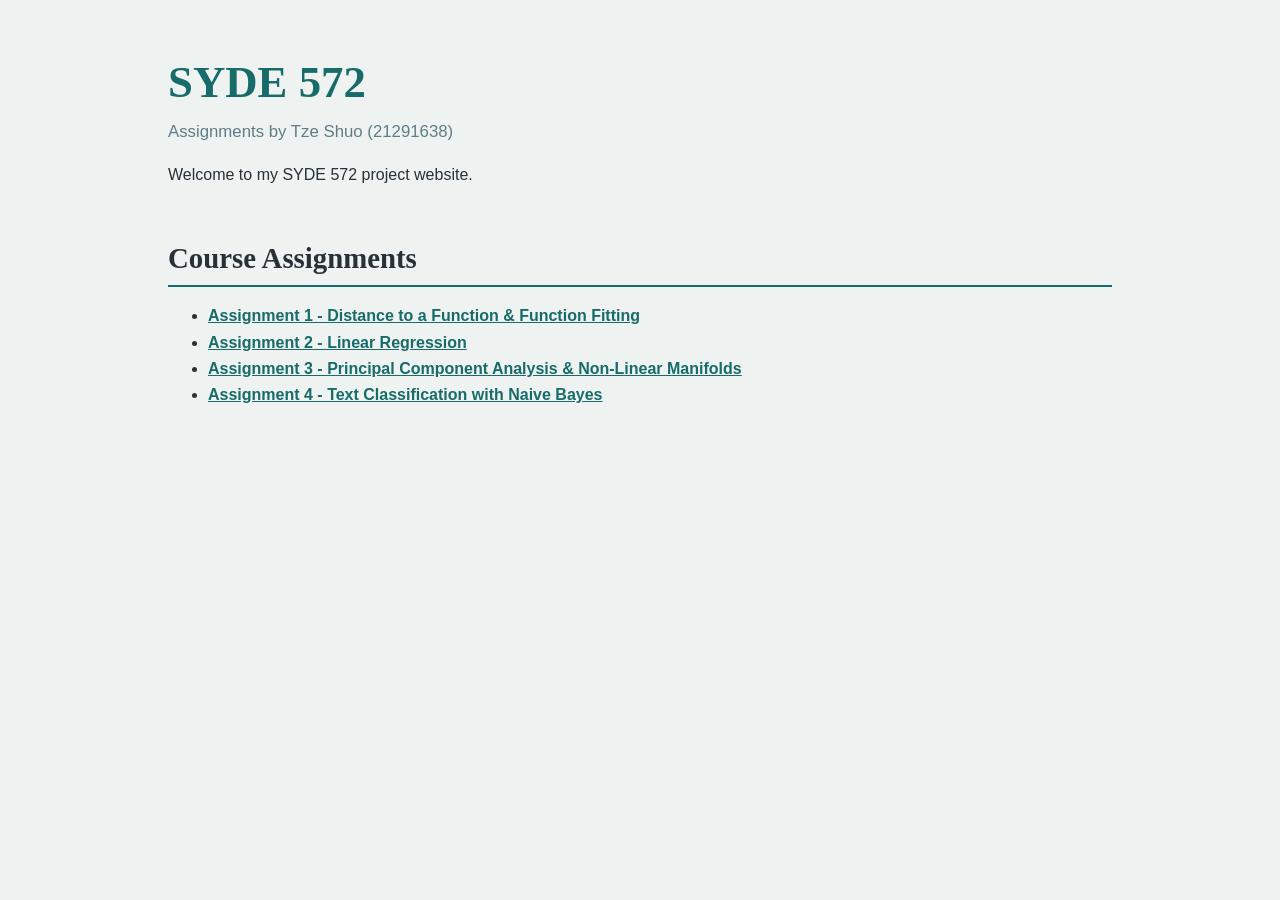
<file: index.html>
<!DOCTYPE html>
<html>
<head>
    <title>SYDE 572 - Tze Shuo</title>
    <link rel="stylesheet" href="./style.css">
</head>

<body>

    <h1>SYDE 572</h1>
    <p class="subtitle">Assignments by Tze Shuo (21291638)</p>

    <p>
        Welcome to my SYDE 572 project website.
    </p>

    <h2>Course Assignments</h2>

    <ul>
        <li>
            <a href="./1/index1.html">
                Assignment 1 - Distance to a Function &amp; Function Fitting
            </a>
        </li>
        <li>
            <a href="./2/index2.html">
                Assignment 2 - Linear Regression
            </a>
        </li>
        <li>
            <a href="./3/index3.html">
                Assignment 3 - Principal Component Analysis &amp; Non-Linear Manifolds
            </a>
        </li>
        <li>
            <a href="./4/index4.html">
                Assignment 4 - Text Classification with Naive Bayes
            </a>
        </li>
    </ul>

</body>
</html>
</file>
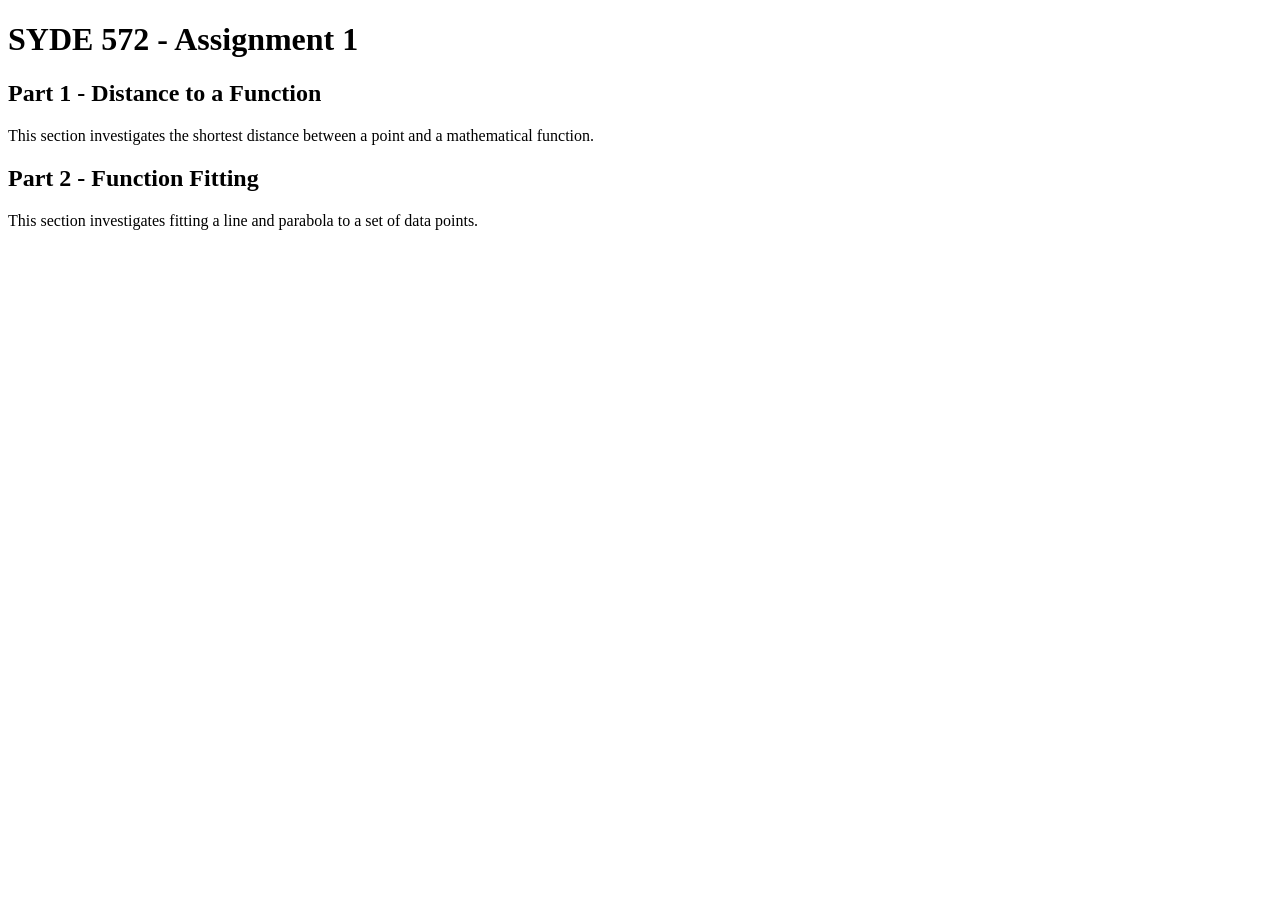
<file: 1/index.html>
<!DOCTYPE html>
<html>
<head>
    <title>SYDE 572 - Assignment 1</title>
</head>

<body>

    <h1>SYDE 572 - Assignment 1</h1>

    <h2>Part 1 - Distance to a Function</h2>

    <p>
        This section investigates the shortest distance
        between a point and a mathematical function.
    </p>

    <h2>Part 2 - Function Fitting</h2>

    <p>
        This section investigates fitting a line and
        parabola to a set of data points.
    </p>

</body>
</html>
</file>
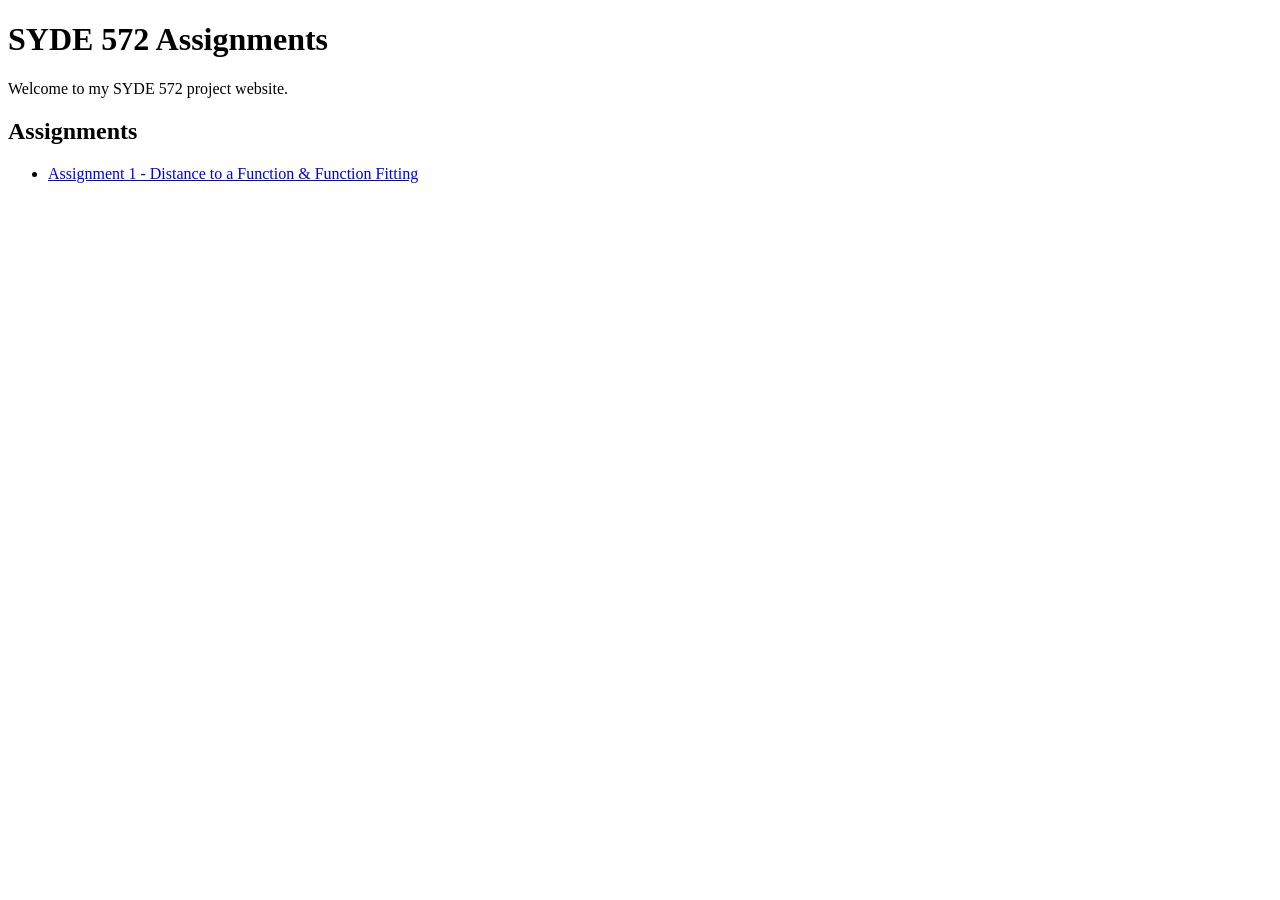
<file: index_main.html>
<!DOCTYPE html>
<html>
<head>
    <title>SYDE 572 - Tze Shuo</title>
</head>

<body>

    <h1>SYDE 572 Assignments</h1>

    <p>
        Welcome to my SYDE 572 project website.
    </p>

    <h2>Assignments</h2>

    <ul>
        <li>
            <a href="./1/index1.html">
                Assignment 1 - Distance to a Function & Function Fitting
            </a>
        </li>
    </ul>

</body>
</html>
</file>
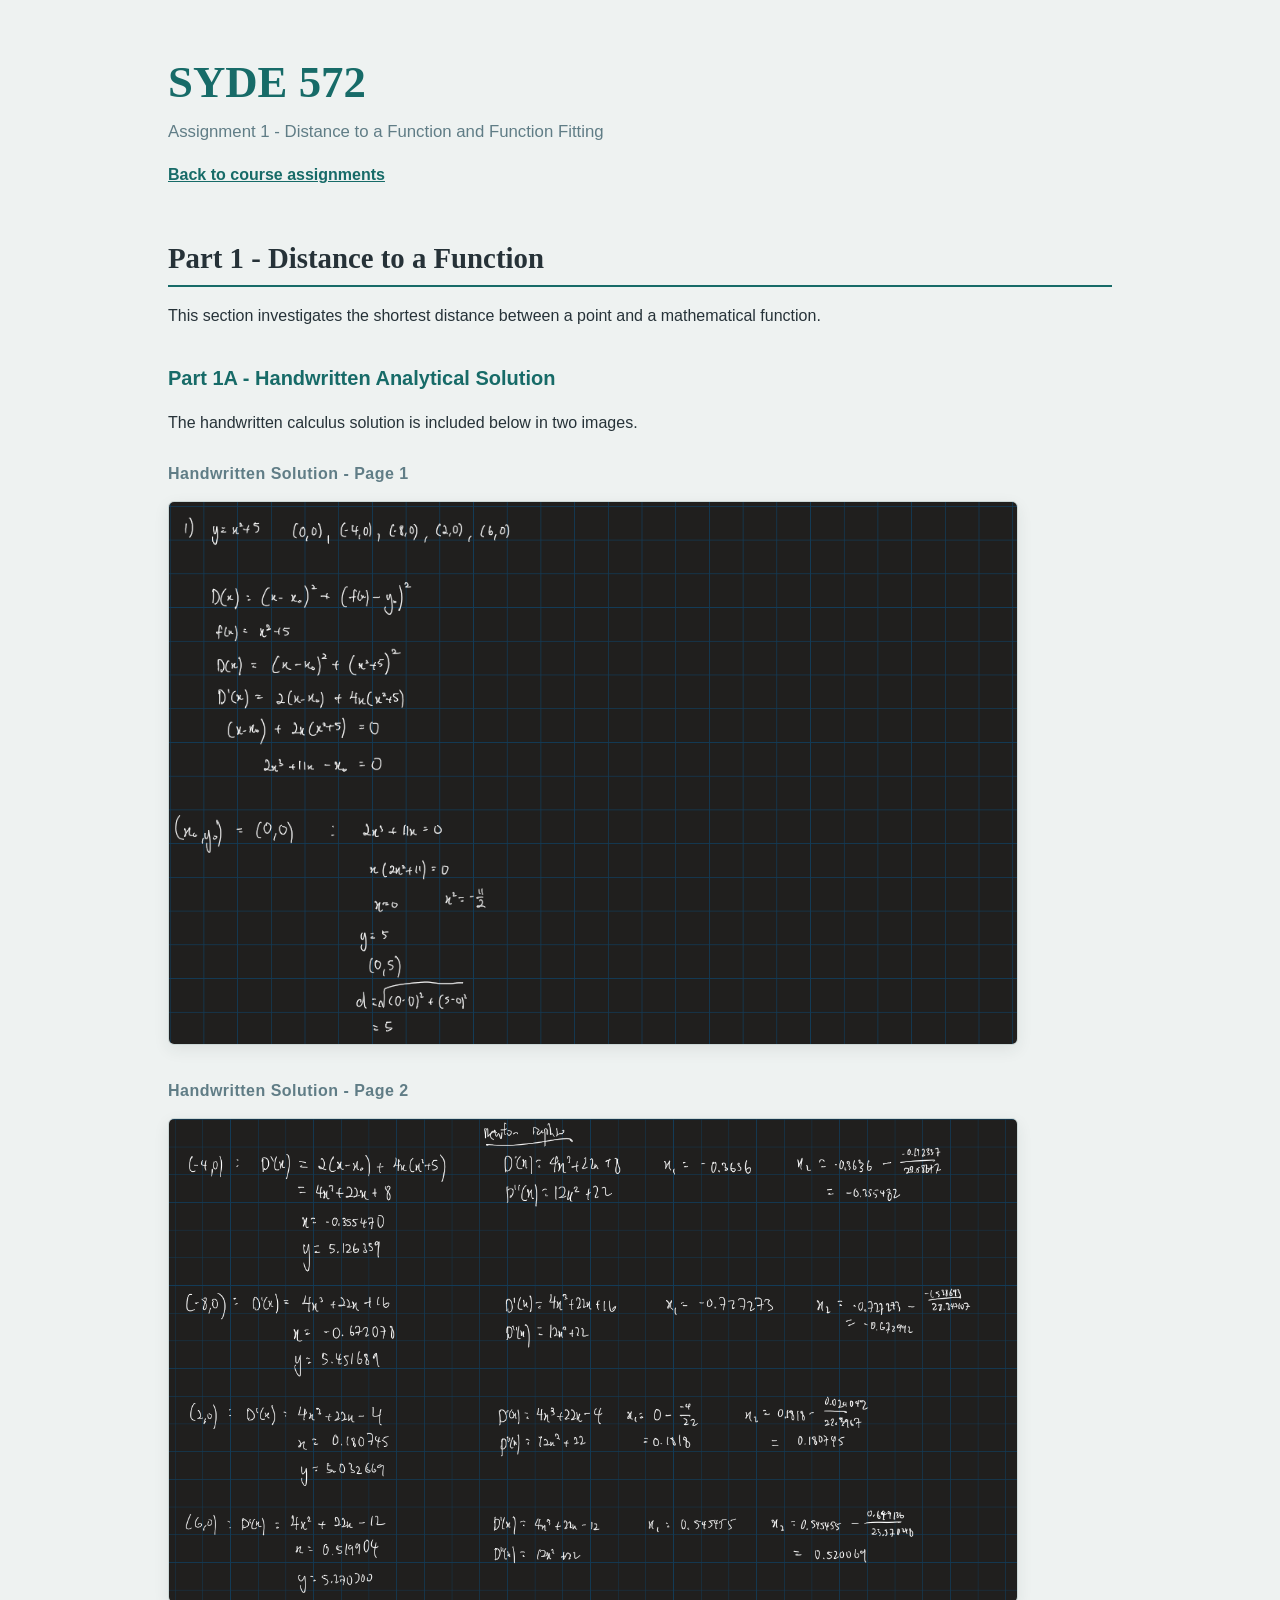
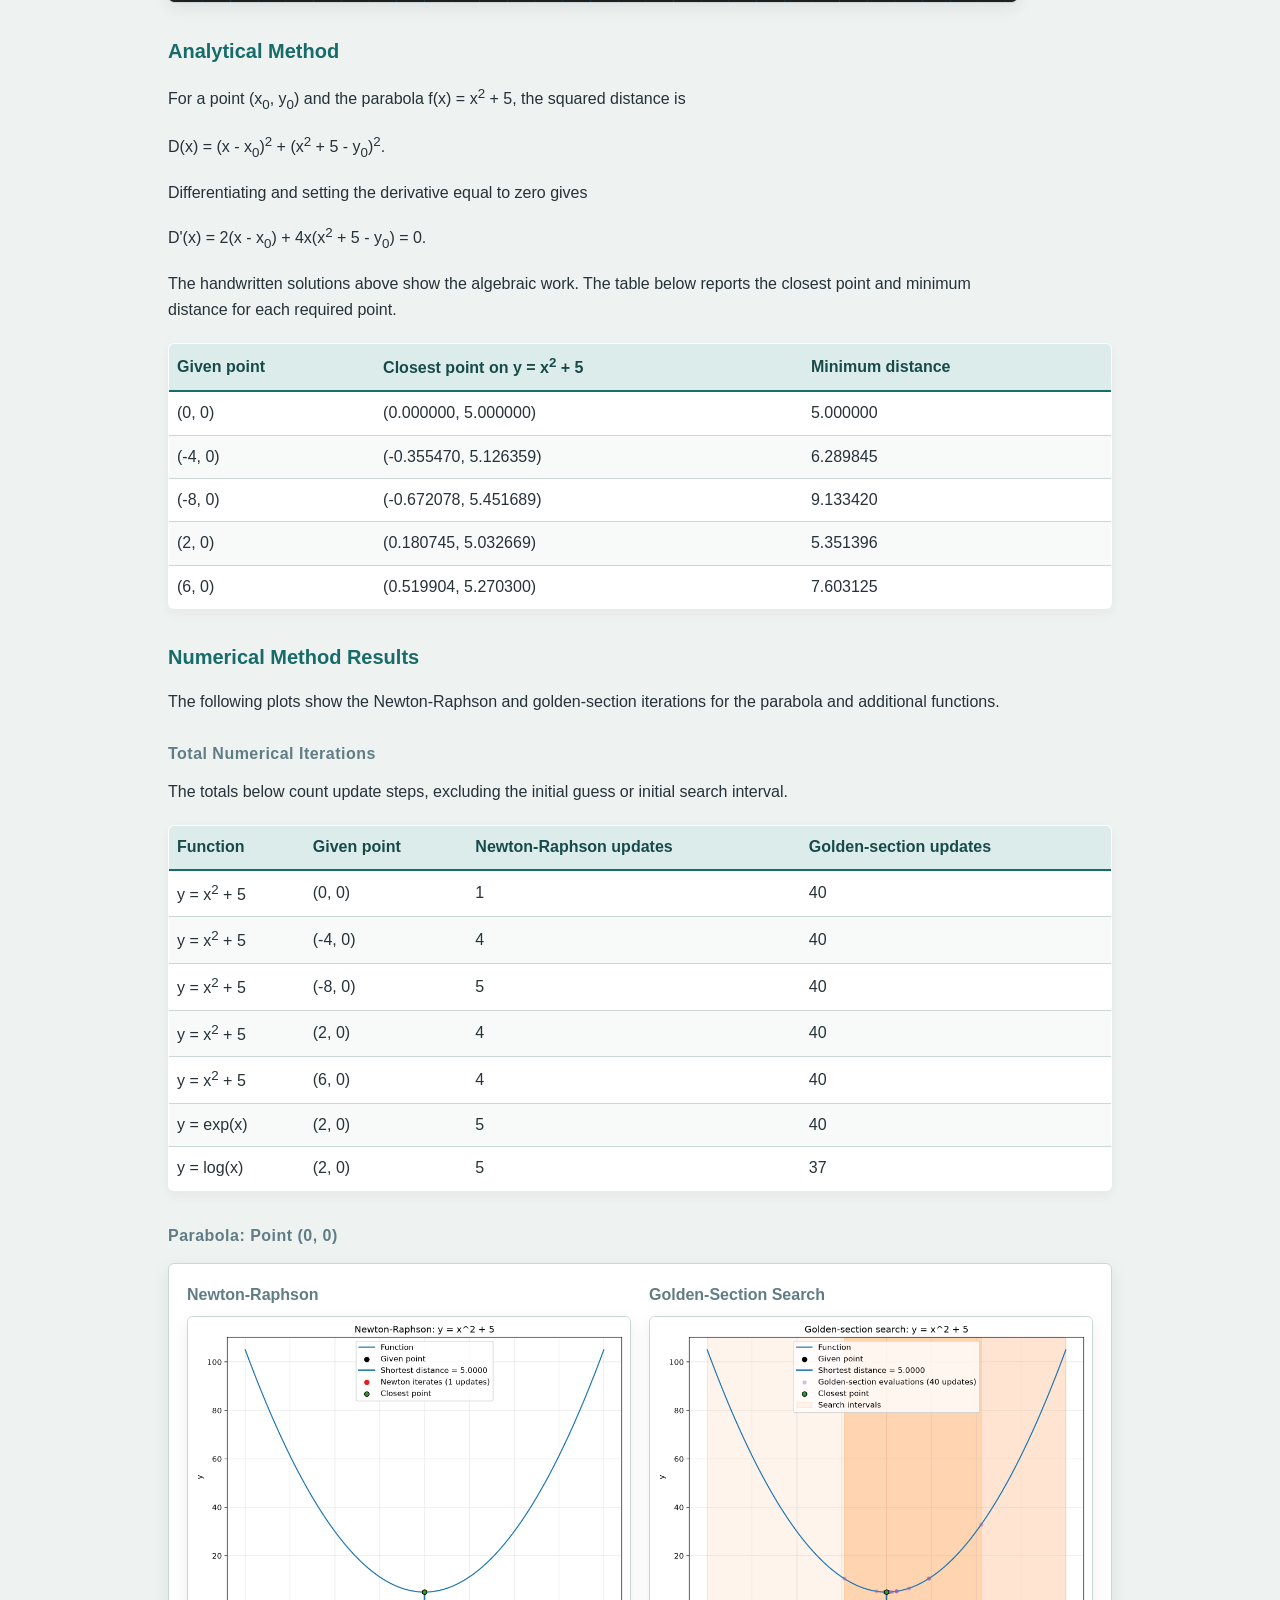
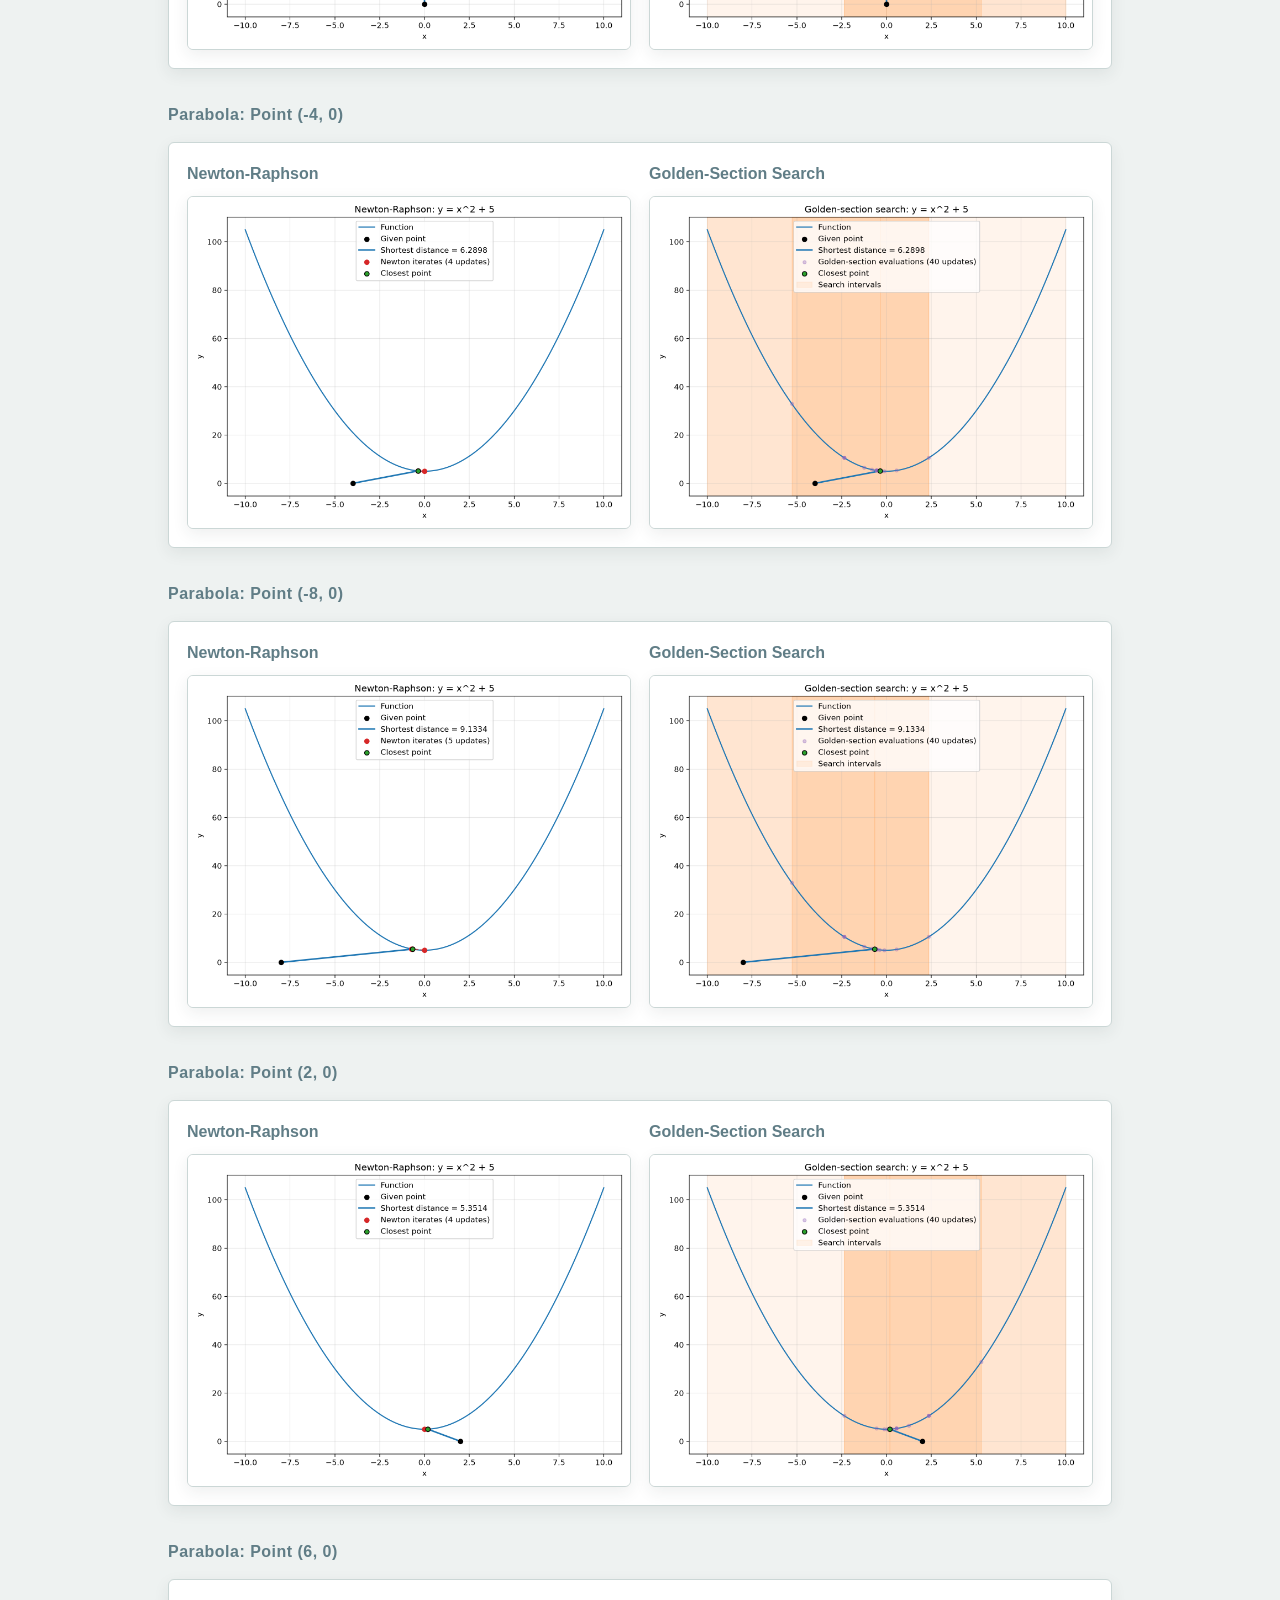
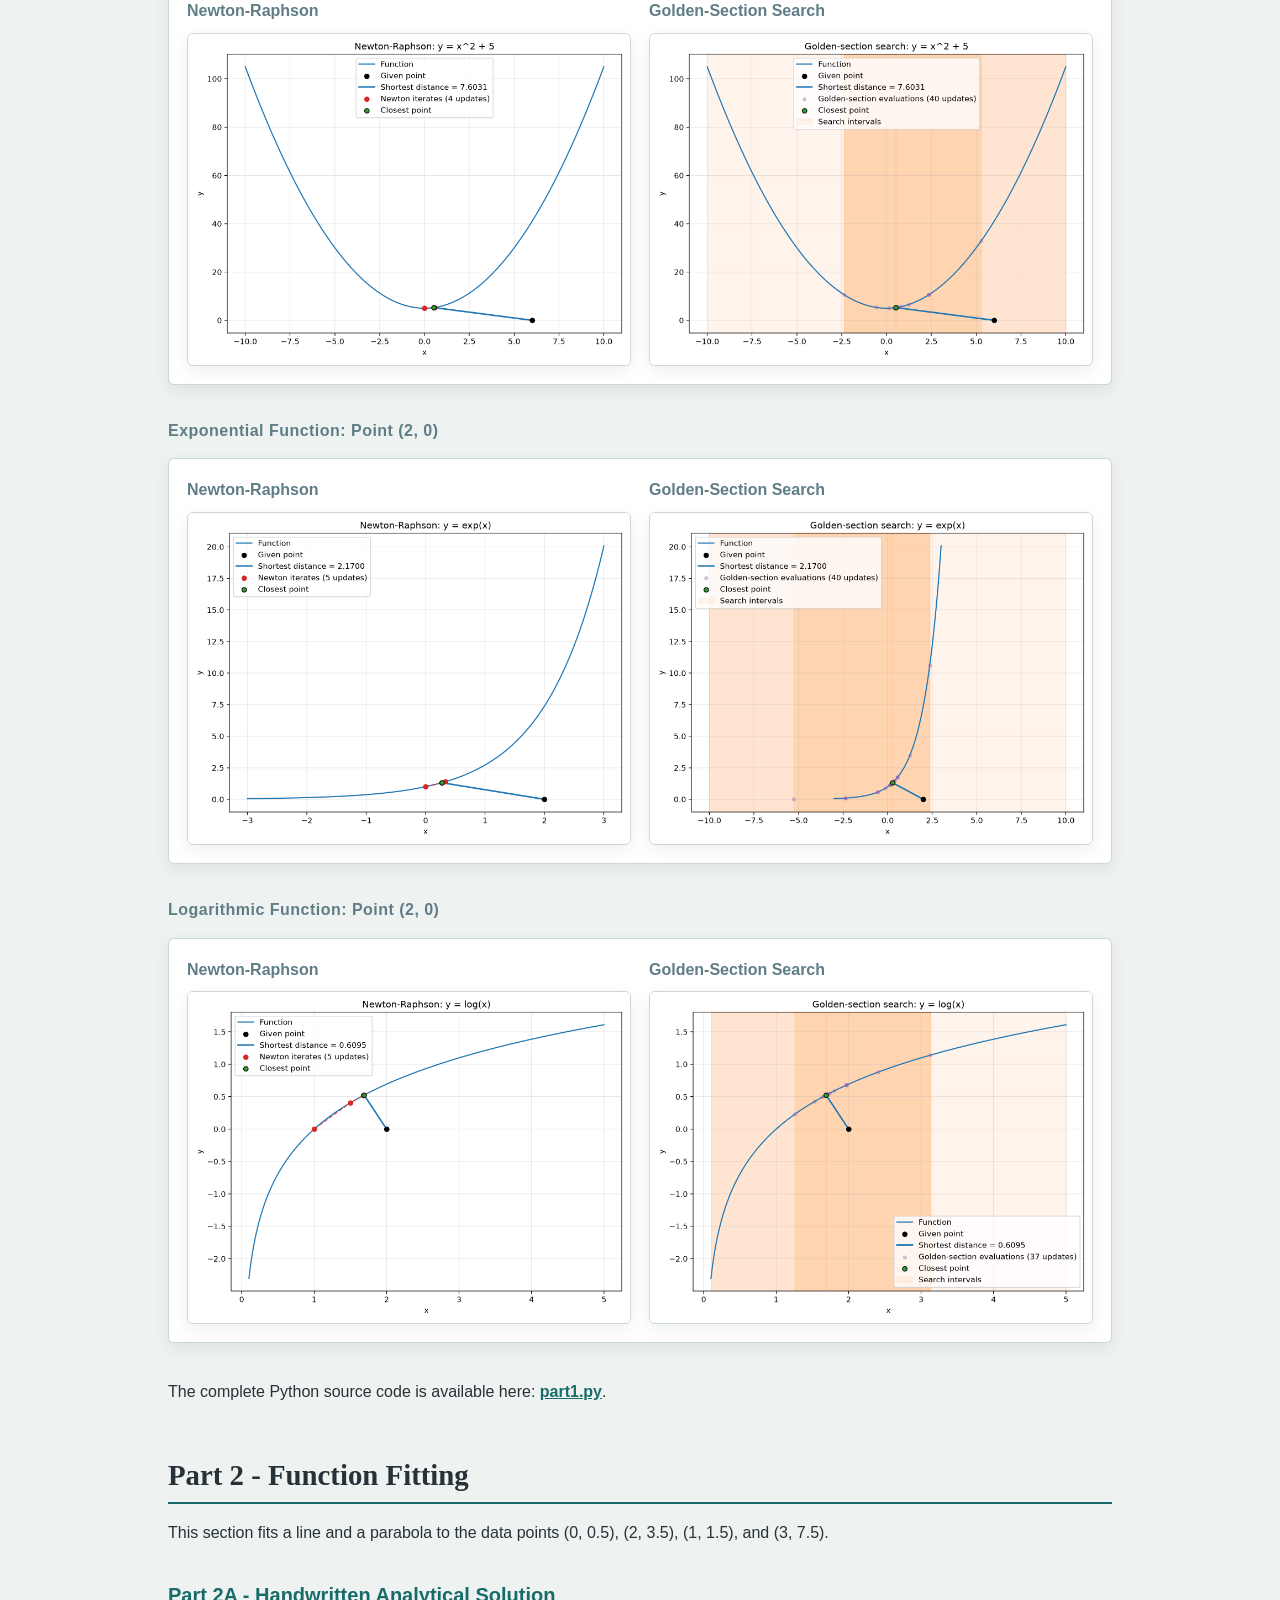
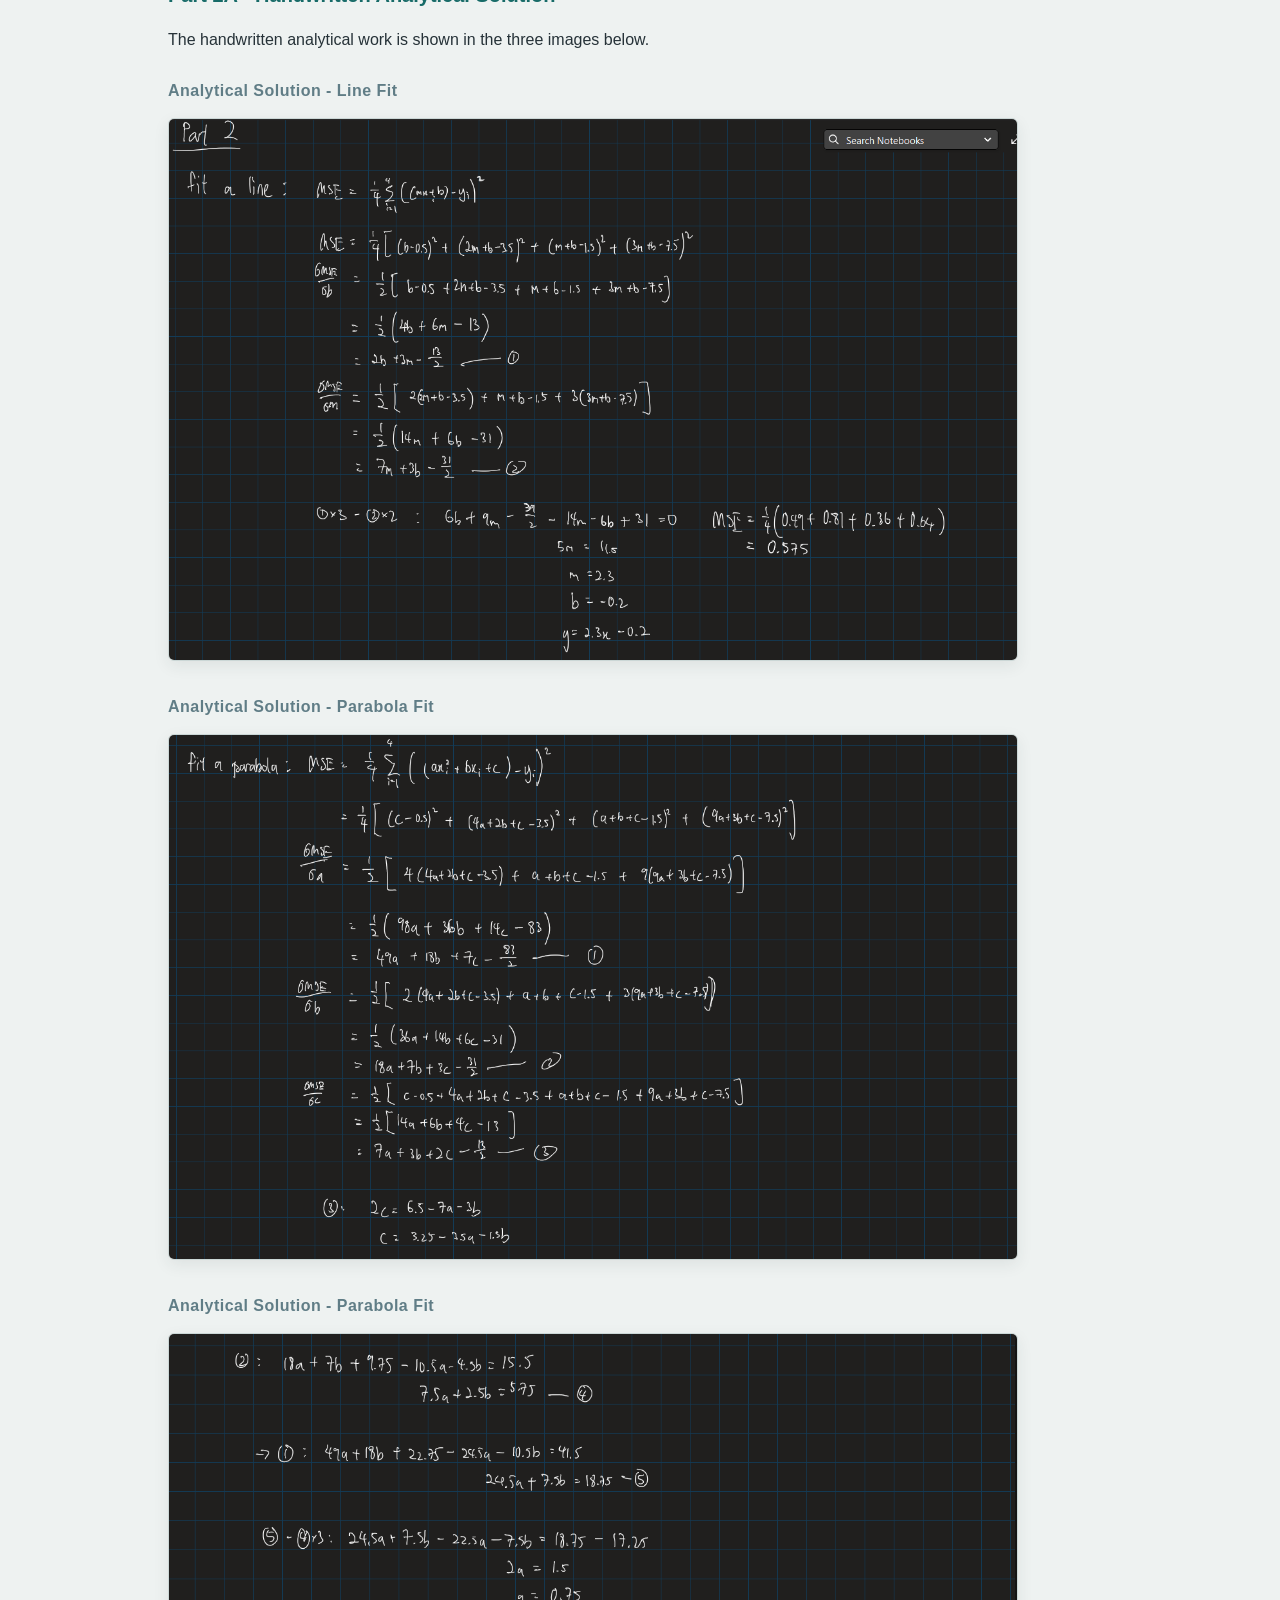
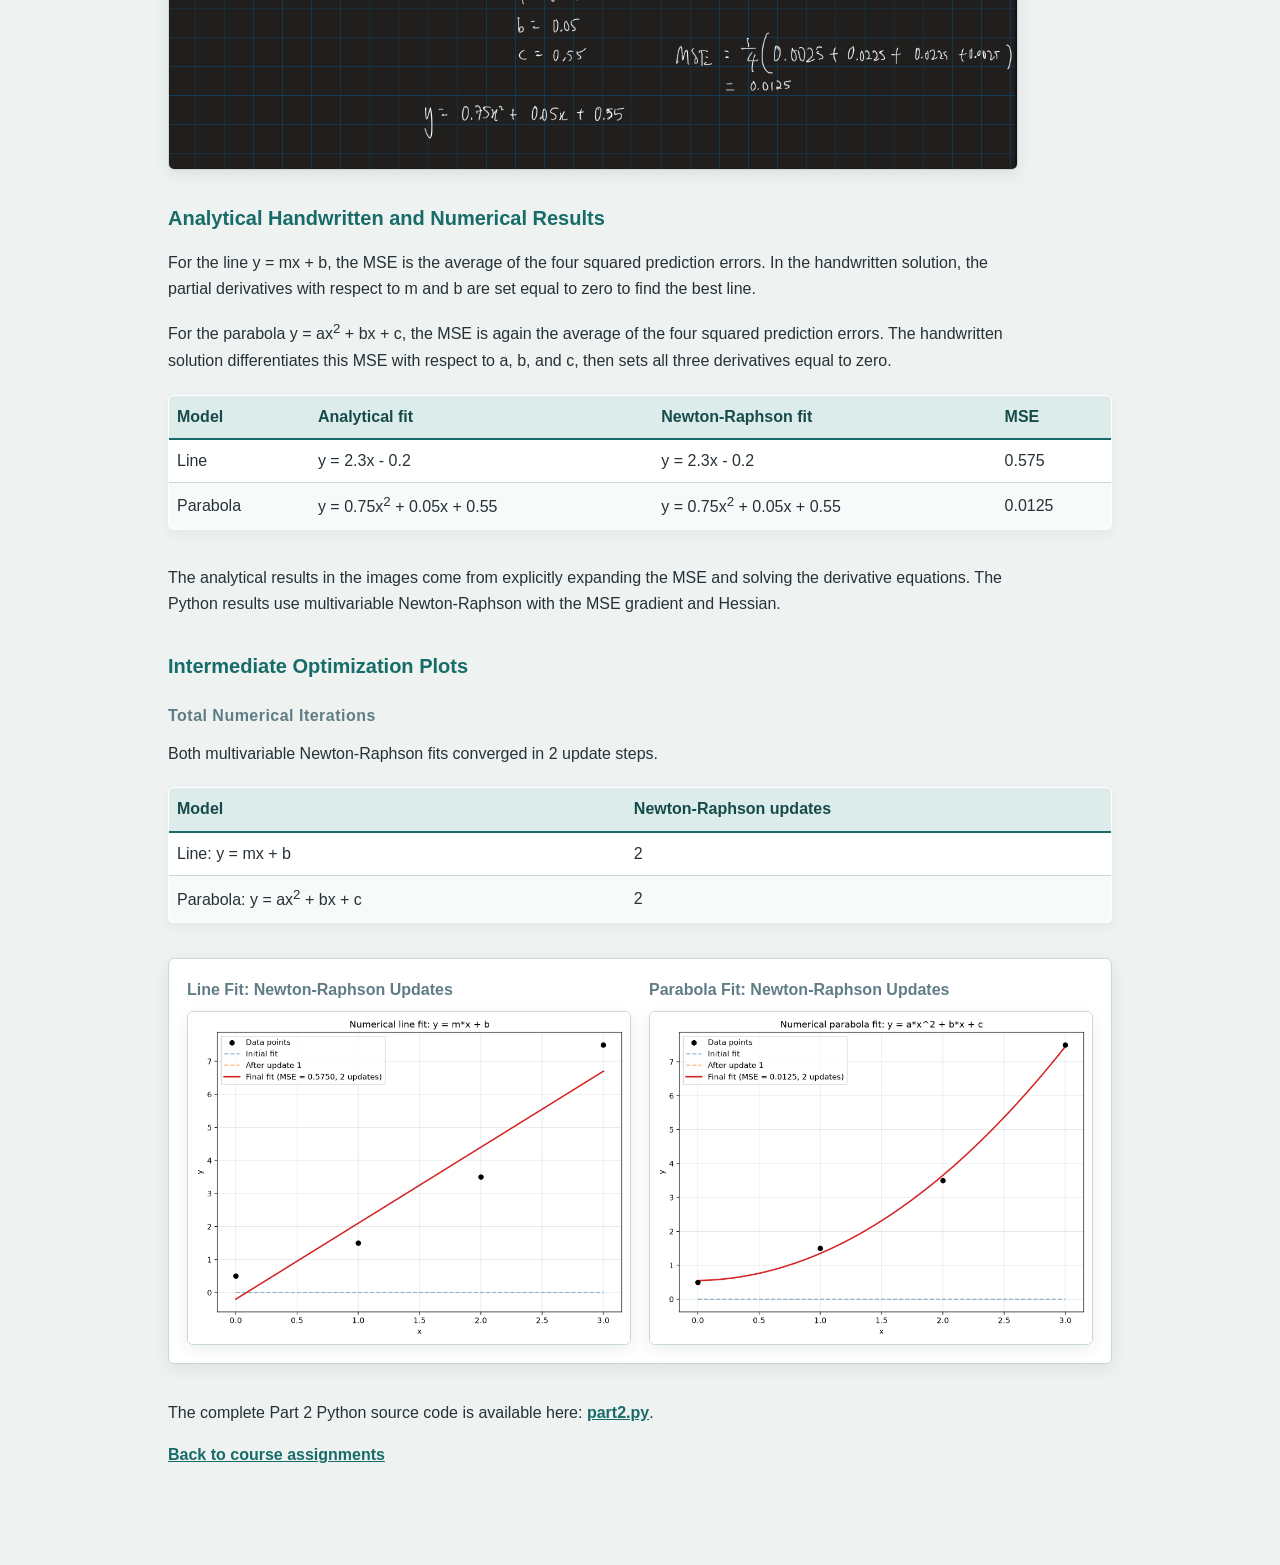
<file: 1/index1.html>
<!DOCTYPE html>
<html>
<head>
    <title>SYDE 572 - Assignment 1</title>
    <link rel="stylesheet" href="../style.css">
</head>

<body>

    <h1>SYDE 572</h1>
    <p class="subtitle">Assignment 1 - Distance to a Function and Function Fitting</p>

    <p><a href="../index.html">Back to course assignments</a></p>

    <h2>Part 1 - Distance to a Function</h2>

    <p>
        This section investigates the shortest distance
        between a point and a mathematical function.
    </p>

    <h3>Part 1A - Handwritten Analytical Solution</h3>

    <p>
        The handwritten calculus solution is included below in two images.
    </p>

    <h4>Handwritten Solution - Page 1</h4>
    <img
        class="plot"
        src="./media/part1-handwritten-1.png"
        alt="First handwritten page of the analytical solution for Part 1"
    >

    <h4>Handwritten Solution - Page 2</h4>
    <img
        class="plot"
        src="./media/part1-handwritten-2.png"
        alt="Second handwritten page of the analytical solution for Part 1"
    >

    <h3>Analytical Method</h3>

    <p>
        For a point (x<sub>0</sub>, y<sub>0</sub>) and the parabola
        f(x) = x<sup>2</sup> + 5, the squared distance is
    </p>

    <p>
        D(x) = (x - x<sub>0</sub>)<sup>2</sup>
        + (x<sup>2</sup> + 5 - y<sub>0</sub>)<sup>2</sup>.
    </p>

    <p>
        Differentiating and setting the derivative equal to zero gives
    </p>

    <p>
        D'(x) = 2(x - x<sub>0</sub>)
        + 4x(x<sup>2</sup> + 5 - y<sub>0</sub>) = 0.
    </p>

    <p>
        The handwritten solutions above show the algebraic work. The table
        below reports the closest point and minimum distance for each required point.
    </p>

    <table>
        <thead>
            <tr>
                <th>Given point</th>
                <th>Closest point on y = x<sup>2</sup> + 5</th>
                <th>Minimum distance</th>
            </tr>
        </thead>
        <tbody>
            <tr><td>(0, 0)</td><td>(0.000000, 5.000000)</td><td>5.000000</td></tr>
            <tr><td>(-4, 0)</td><td>(-0.355470, 5.126359)</td><td>6.289845</td></tr>
            <tr><td>(-8, 0)</td><td>(-0.672078, 5.451689)</td><td>9.133420</td></tr>
            <tr><td>(2, 0)</td><td>(0.180745, 5.032669)</td><td>5.351396</td></tr>
            <tr><td>(6, 0)</td><td>(0.519904, 5.270300)</td><td>7.603125</td></tr>
        </tbody>
    </table>

    <h3>Numerical Method Results</h3>

    <p>
        The following plots show the Newton-Raphson and golden-section
        iterations for the parabola and additional functions.
    </p>

    <h4>Total Numerical Iterations</h4>
    <p>
        The totals below count update steps, excluding the initial guess or
        initial search interval.
    </p>
    <table>
        <thead>
            <tr>
                <th>Function</th>
                <th>Given point</th>
                <th>Newton-Raphson updates</th>
                <th>Golden-section updates</th>
            </tr>
        </thead>
        <tbody>
            <tr><td>y = x<sup>2</sup> + 5</td><td>(0, 0)</td><td>1</td><td>40</td></tr>
            <tr><td>y = x<sup>2</sup> + 5</td><td>(-4, 0)</td><td>4</td><td>40</td></tr>
            <tr><td>y = x<sup>2</sup> + 5</td><td>(-8, 0)</td><td>5</td><td>40</td></tr>
            <tr><td>y = x<sup>2</sup> + 5</td><td>(2, 0)</td><td>4</td><td>40</td></tr>
            <tr><td>y = x<sup>2</sup> + 5</td><td>(6, 0)</td><td>4</td><td>40</td></tr>
            <tr><td>y = exp(x)</td><td>(2, 0)</td><td>5</td><td>40</td></tr>
            <tr><td>y = log(x)</td><td>(2, 0)</td><td>5</td><td>37</td></tr>
        </tbody>
    </table>

    <h4>Parabola: Point (0, 0)</h4>
    <div class="plot-group">
        <figure>
            <figcaption>Newton-Raphson</figcaption>
            <img class="plot" src="./media/parabola-point-1-newton.png" alt="Newton-Raphson iterations for the parabola from point (0, 0)">
        </figure>
        <figure>
            <figcaption>Golden-Section Search</figcaption>
            <img class="plot" src="./media/parabola-point-1-golden-section.png" alt="Golden-section iterations for the parabola from point (0, 0)">
        </figure>
    </div>

    <h4>Parabola: Point (-4, 0)</h4>
    <div class="plot-group">
        <figure>
            <figcaption>Newton-Raphson</figcaption>
            <img class="plot" src="./media/parabola-point-2-newton.png" alt="Newton-Raphson iterations for the parabola from point (-4, 0)">
        </figure>
        <figure>
            <figcaption>Golden-Section Search</figcaption>
            <img class="plot" src="./media/parabola-point-2-golden-section.png" alt="Golden-section iterations for the parabola from point (-4, 0)">
        </figure>
    </div>

    <h4>Parabola: Point (-8, 0)</h4>
    <div class="plot-group">
        <figure>
            <figcaption>Newton-Raphson</figcaption>
            <img class="plot" src="./media/parabola-point-3-newton.png" alt="Newton-Raphson iterations for the parabola from point (-8, 0)">
        </figure>
        <figure>
            <figcaption>Golden-Section Search</figcaption>
            <img class="plot" src="./media/parabola-point-3-golden-section.png" alt="Golden-section iterations for the parabola from point (-8, 0)">
        </figure>
    </div>

    <h4>Parabola: Point (2, 0)</h4>
    <div class="plot-group">
        <figure>
            <figcaption>Newton-Raphson</figcaption>
            <img class="plot" src="./media/parabola-point-4-newton.png" alt="Newton-Raphson iterations for the parabola from point (2, 0)">
        </figure>
        <figure>
            <figcaption>Golden-Section Search</figcaption>
            <img class="plot" src="./media/parabola-point-4-golden-section.png" alt="Golden-section iterations for the parabola from point (2, 0)">
        </figure>
    </div>

    <h4>Parabola: Point (6, 0)</h4>
    <div class="plot-group">
        <figure>
            <figcaption>Newton-Raphson</figcaption>
            <img class="plot" src="./media/parabola-point-5-newton.png" alt="Newton-Raphson iterations for the parabola from point (6, 0)">
        </figure>
        <figure>
            <figcaption>Golden-Section Search</figcaption>
            <img class="plot" src="./media/parabola-point-5-golden-section.png" alt="Golden-section iterations for the parabola from point (6, 0)">
        </figure>
    </div>

    <h4>Exponential Function: Point (2, 0)</h4>
    <div class="plot-group">
        <figure>
            <figcaption>Newton-Raphson</figcaption>
            <img class="plot" src="./media/exponential-newton.png" alt="Newton-Raphson iterations for the exponential function from point (2, 0)">
        </figure>
        <figure>
            <figcaption>Golden-Section Search</figcaption>
            <img class="plot" src="./media/exponential-golden-section.png" alt="Golden-section iterations for the exponential function from point (2, 0)">
        </figure>
    </div>

    <h4>Logarithmic Function: Point (2, 0)</h4>
    <div class="plot-group">
        <figure>
            <figcaption>Newton-Raphson</figcaption>
            <img class="plot" src="./media/logarithmic-newton.png" alt="Newton-Raphson iterations for the logarithmic function from point (2, 0)">
        </figure>
        <figure>
            <figcaption>Golden-Section Search</figcaption>
            <img class="plot" src="./media/logarithmic-golden-section.png" alt="Golden-section iterations for the logarithmic function from point (2, 0)">
        </figure>
    </div>

    <p>
        The complete Python source code is available here:
        <a href="./part1.py">part1.py</a>.
    </p>

    <h2>Part 2 - Function Fitting</h2>

    <p>
        This section fits a line and a parabola to the data points
        (0, 0.5), (2, 3.5), (1, 1.5), and (3, 7.5).
    </p>

    <h3>Part 2A - Handwritten Analytical Solution</h3>

    <p>
        The handwritten analytical work is shown in the three images below.
    </p>

    <h4>Analytical Solution - Line Fit</h4>
    <img
        class="plot"
        src="./media/part2-analytical-1.png"
        alt="Handwritten analytical solution for the line fit"
    >

    <h4>Analytical Solution - Parabola Fit</h4>
    <img
        class="plot"
        src="./media/part2-analytical-2.png"
        alt="Handwritten analytical solution for the parabola fit"
    >

    <h4>Analytical Solution - Parabola Fit</h4>
    <img
        class="plot"
        src="./media/part2-analytical-3.png"
        alt="Handwritten analytical MSE and parameter calculations"
    >

    <h3>Analytical Handwritten and Numerical Results</h3>

    <p>
        For the line y = mx + b, the MSE is the average of the four squared
        prediction errors. In the handwritten solution, the partial derivatives
        with respect to m and b are set equal to zero to find the best line.
    </p>

    <p>
        For the parabola y = ax<sup>2</sup> + bx + c, the MSE is again the
        average of the four squared prediction errors. The handwritten solution
        differentiates this MSE with respect to a, b, and c, then sets all three
        derivatives equal to zero.
    </p>

    <table>
        <thead>
            <tr>
                <th>Model</th>
                <th>Analytical fit</th>
                <th>Newton-Raphson fit</th>
                <th>MSE</th>
            </tr>
        </thead>
        <tbody>
            <tr>
                <td>Line</td>
                <td>y = 2.3x - 0.2</td>
                <td>y = 2.3x - 0.2</td>
                <td>0.575</td>
            </tr>
            <tr>
                <td>Parabola</td>
                <td>y = 0.75x<sup>2</sup> + 0.05x + 0.55</td>
                <td>y = 0.75x<sup>2</sup> + 0.05x + 0.55</td>
                <td>0.0125</td>
            </tr>
        </tbody>
    </table>

    <p>
        The analytical results in the images come from explicitly expanding the
        MSE and solving the derivative equations. The Python results use
        multivariable Newton-Raphson with the MSE gradient and Hessian.
    </p>

    <h3>Intermediate Optimization Plots</h3>

    <h4>Total Numerical Iterations</h4>
    <p>
        Both multivariable Newton-Raphson fits converged in 2 update steps.
    </p>
    <table>
        <thead>
            <tr><th>Model</th><th>Newton-Raphson updates</th></tr>
        </thead>
        <tbody>
            <tr><td>Line: y = mx + b</td><td>2</td></tr>
            <tr><td>Parabola: y = ax<sup>2</sup> + bx + c</td><td>2</td></tr>
        </tbody>
    </table>

    <div class="plot-group">
        <figure>
            <figcaption>Line Fit: Newton-Raphson Updates</figcaption>
            <img class="plot" src="./media/part2-line-fit.png" alt="Line fit with Newton-Raphson updates and detailed legend">
        </figure>
        <figure>
            <figcaption>Parabola Fit: Newton-Raphson Updates</figcaption>
            <img class="plot" src="./media/part2-parabola-fit.png" alt="Parabola fit with Newton-Raphson updates and detailed legend">
        </figure>
    </div>

    <p>
        The complete Part 2 Python source code is available here:
        <a href="./part2.py">part2.py</a>.
    </p>

    <p>
        <a href="../index.html">Back to course assignments</a>
    </p>

</body>
</html>
</file>
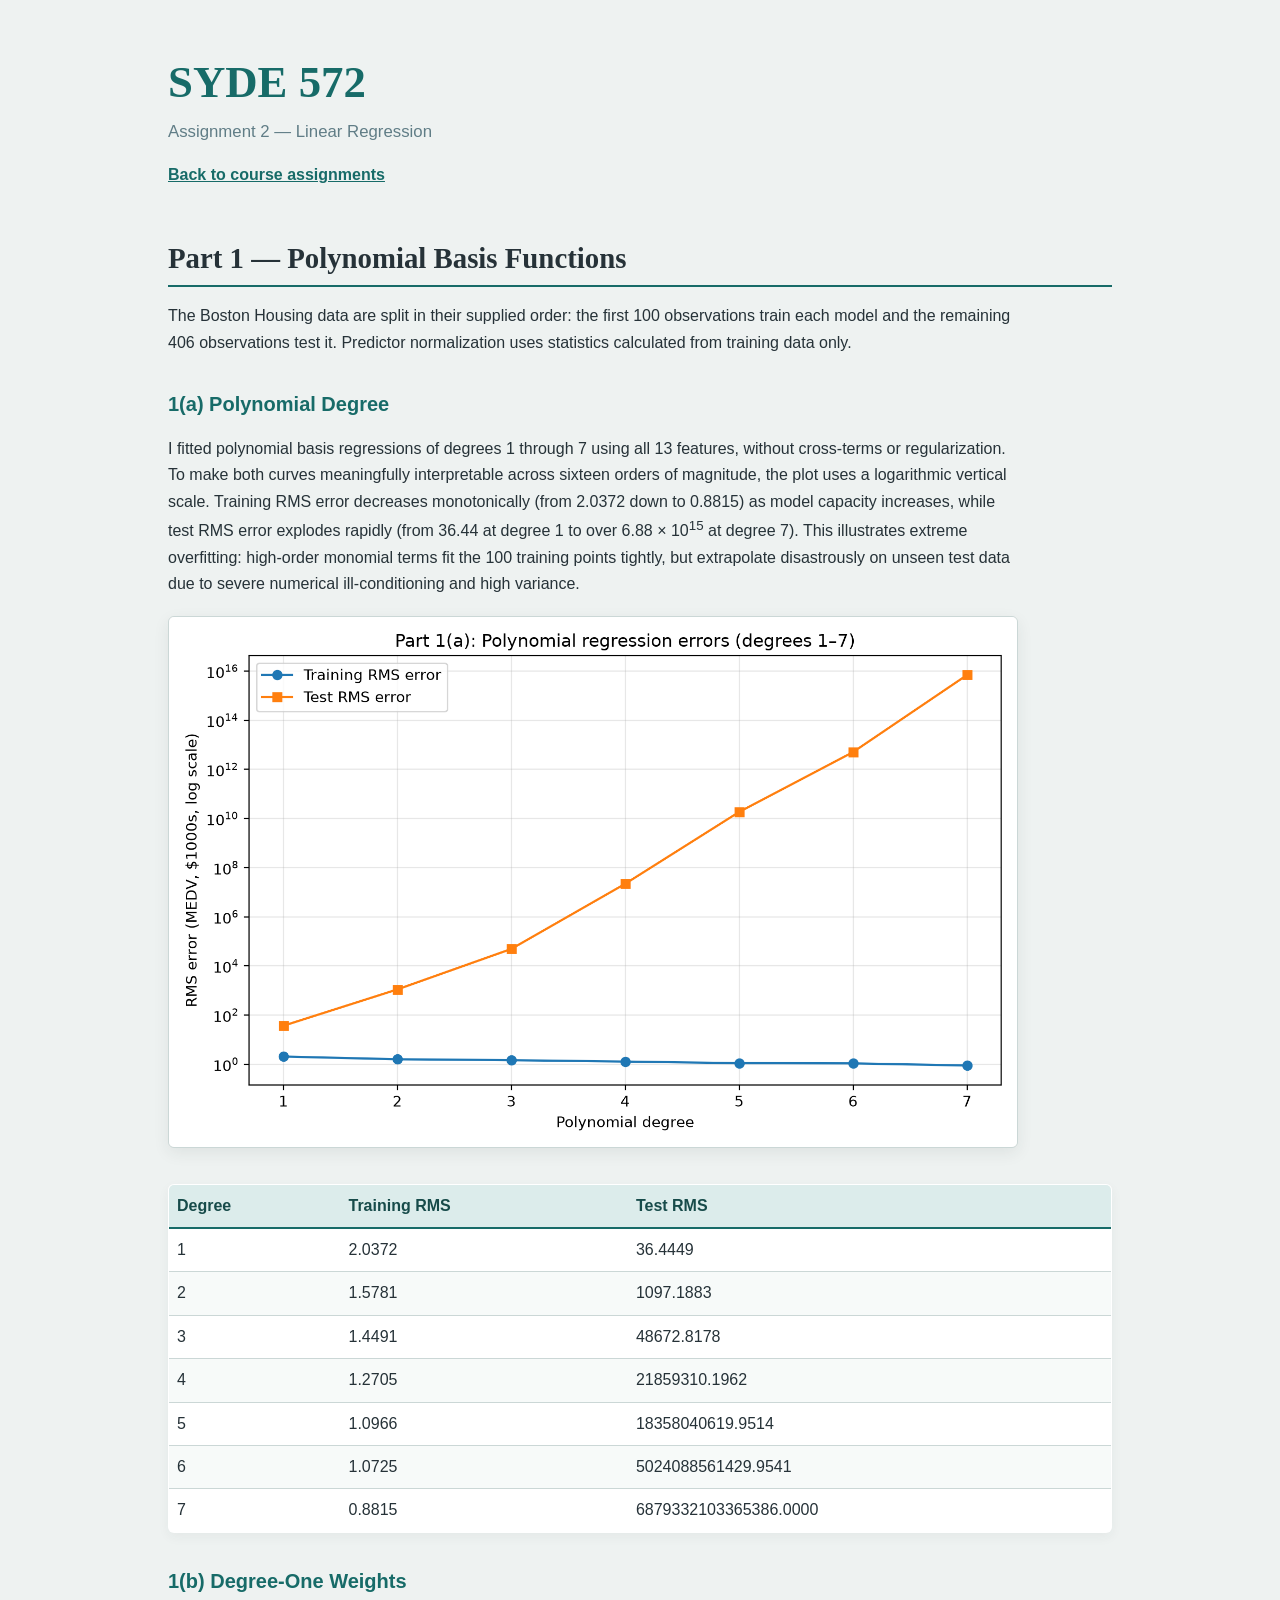
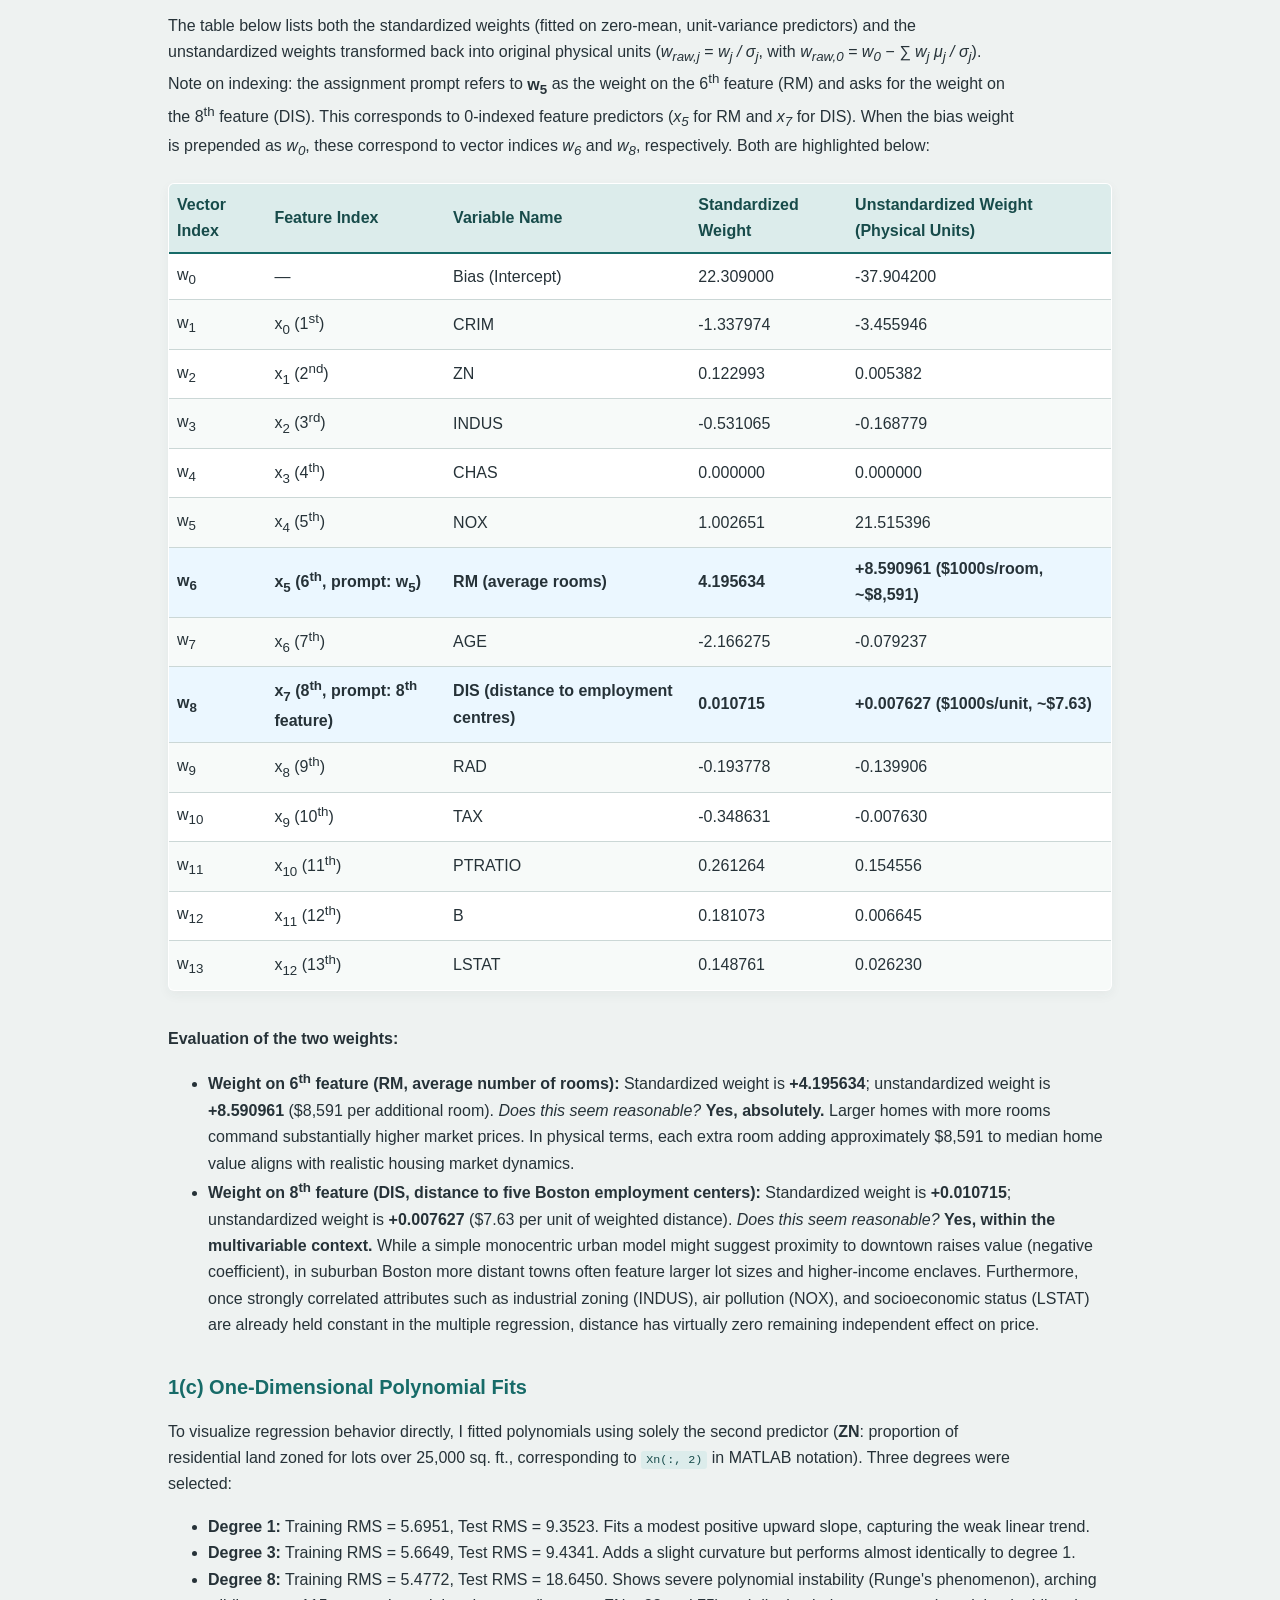
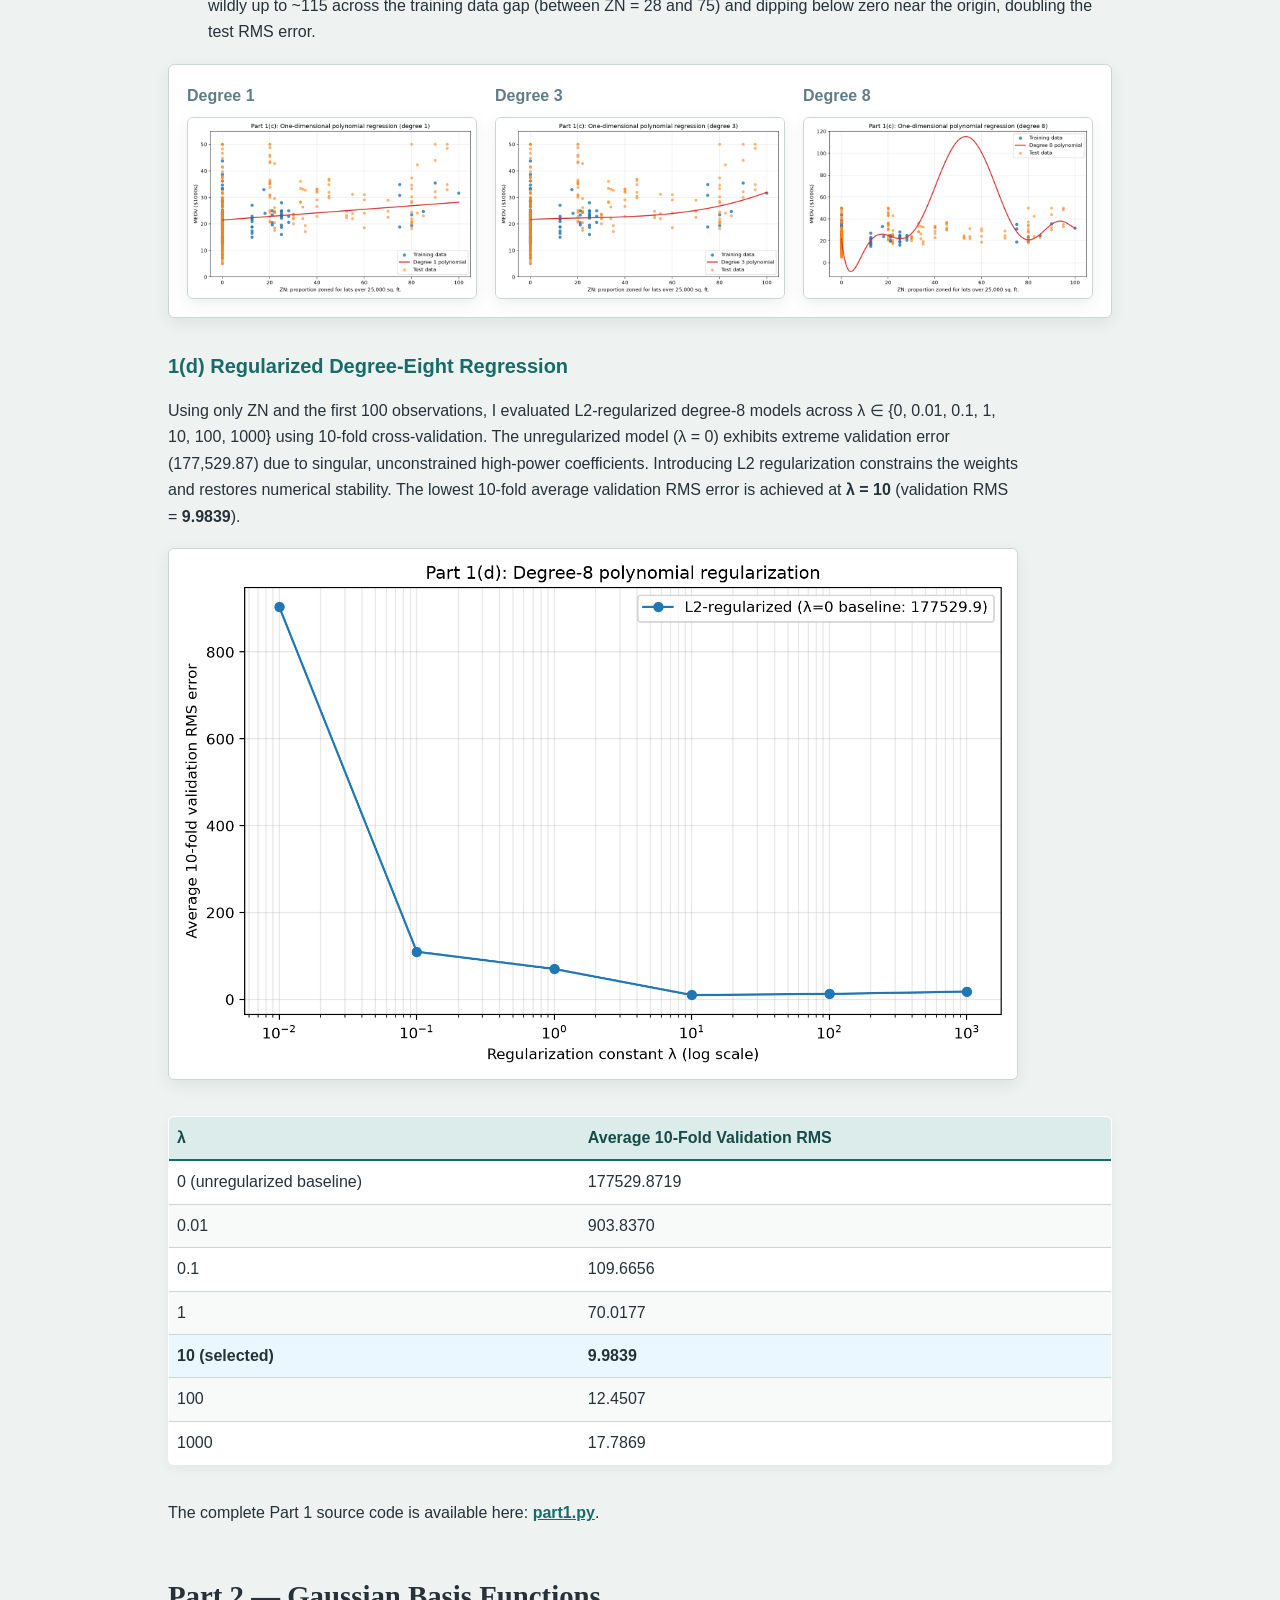
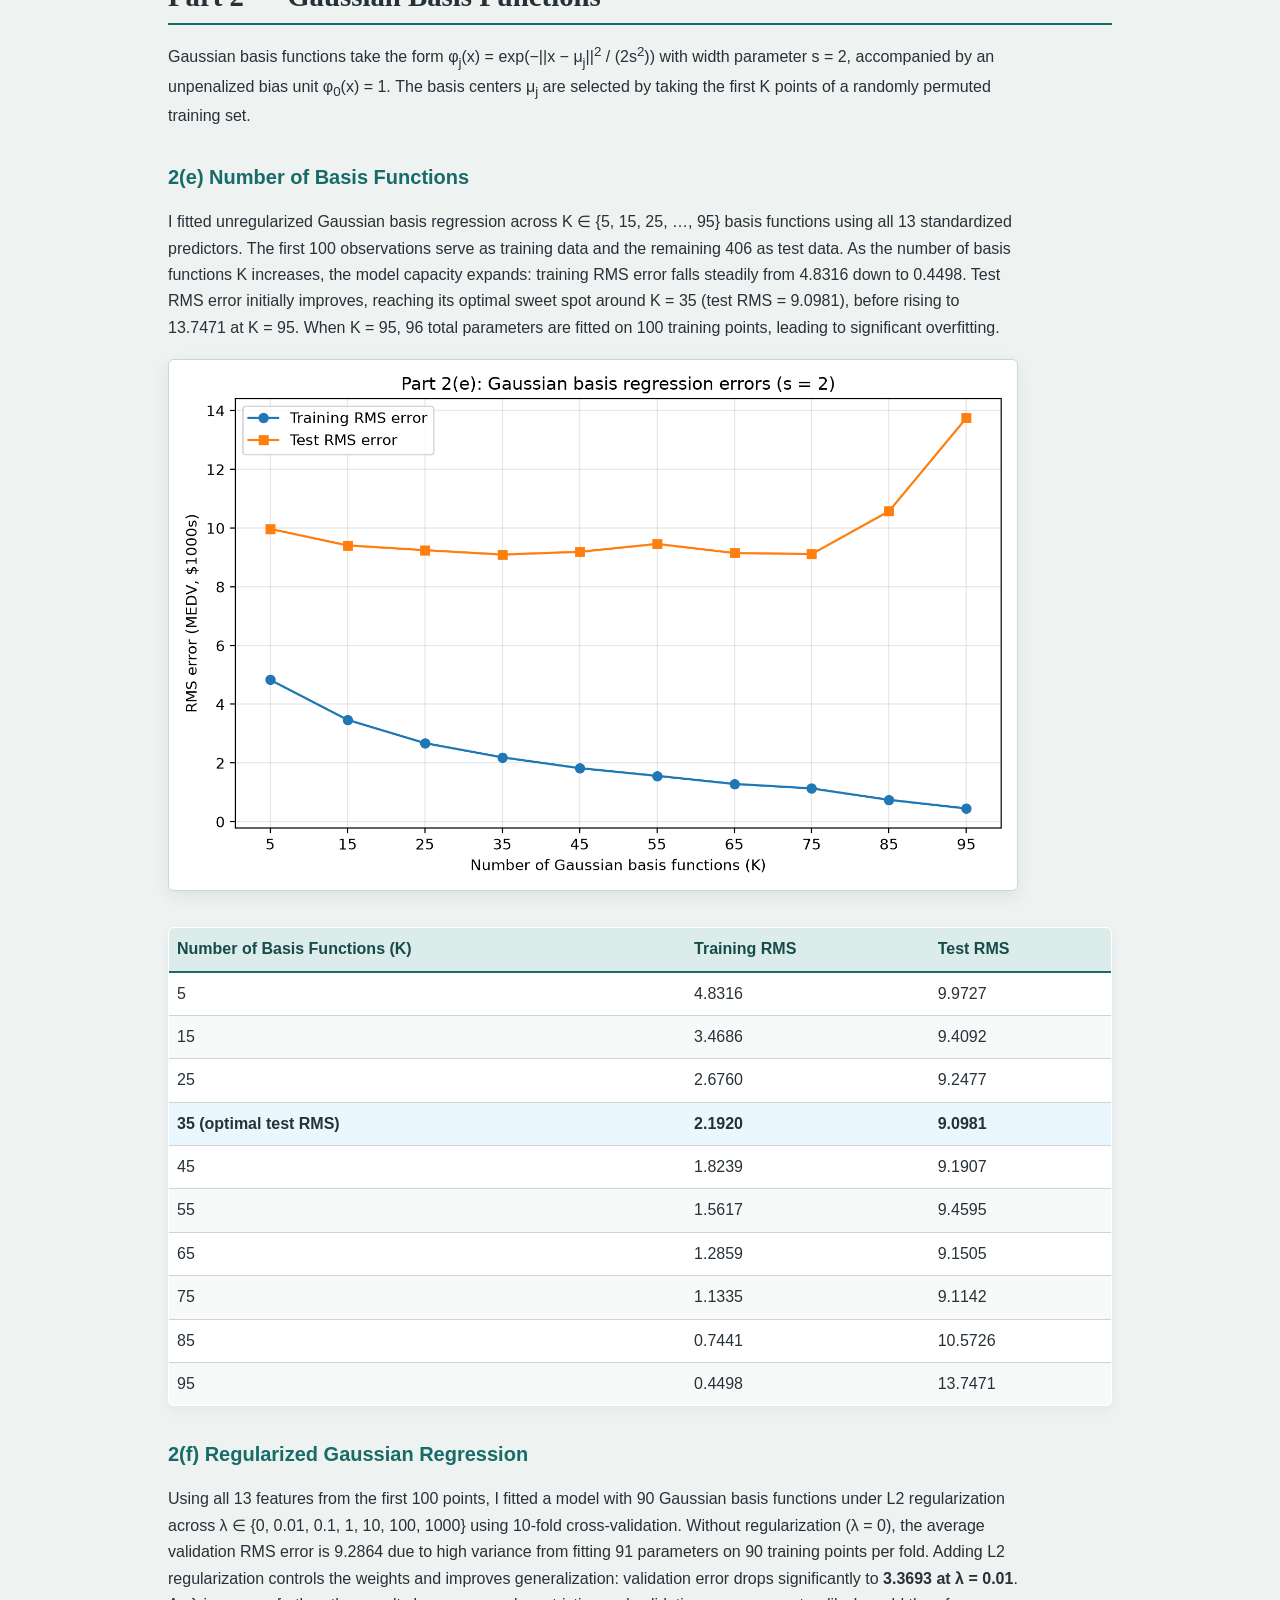
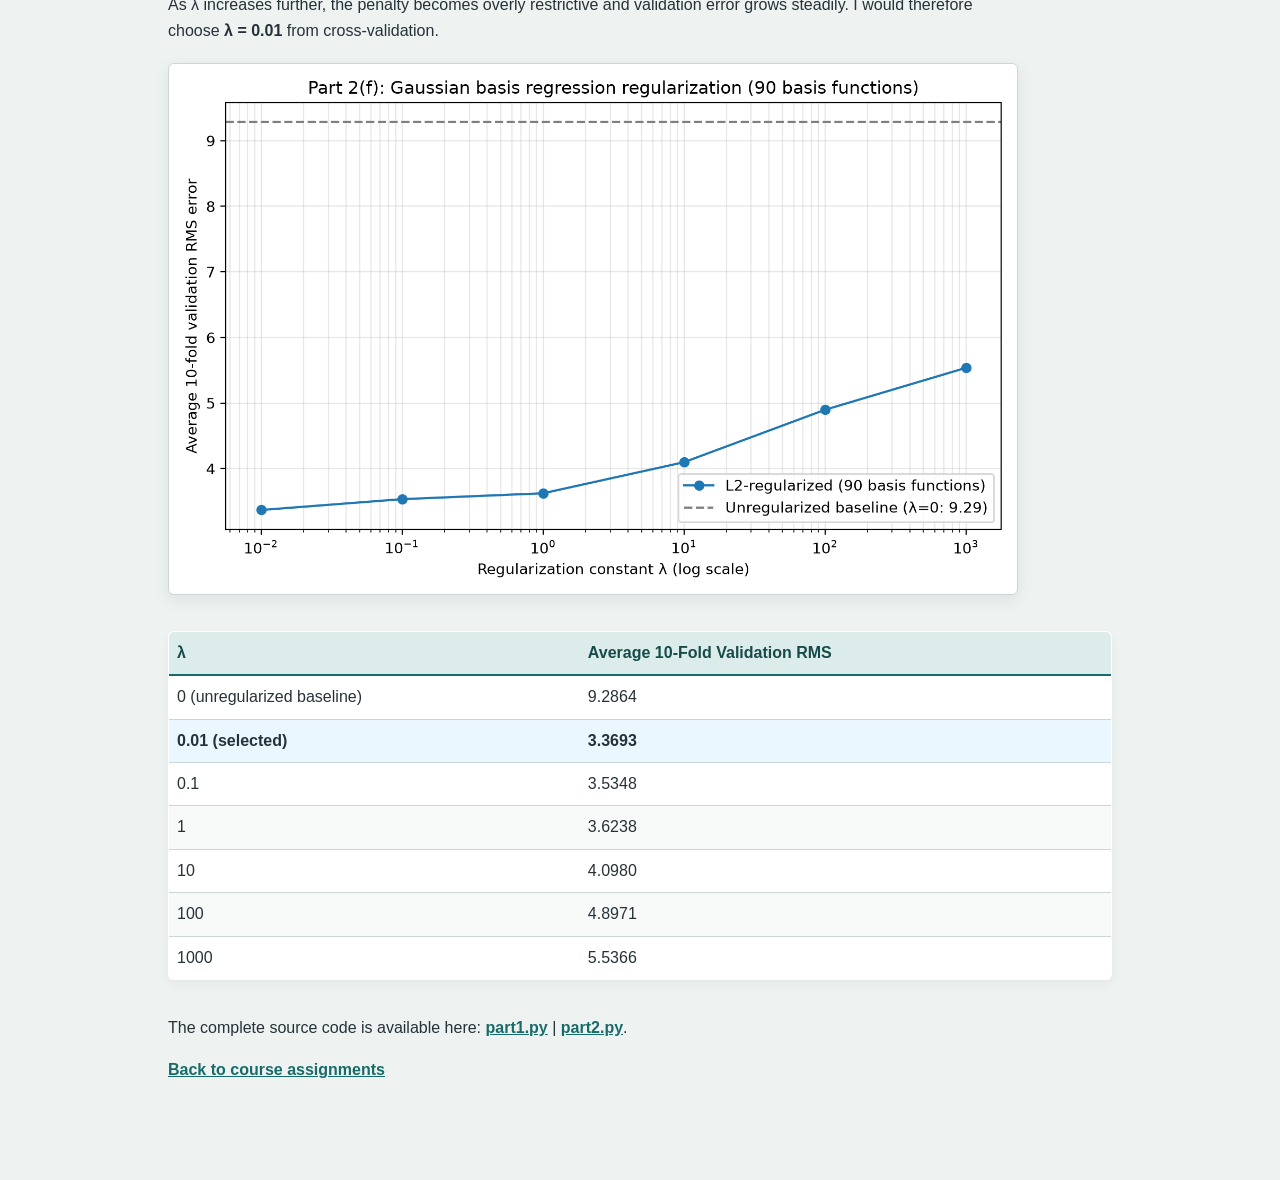
<file: 2/index2.html>
<!DOCTYPE html>
<html lang="en">
<head>
    <meta charset="UTF-8">
    <meta name="viewport" content="width=device-width, initial-scale=1.0">
    <title>SYDE 572 - Assignment 2</title>
    <link rel="stylesheet" href="../style.css">
</head>
<body>
    <h1>SYDE 572</h1>
    <p class="subtitle">Assignment 2 — Linear Regression</p>
    <p><a href="../index.html">Back to course assignments</a></p>

    <h2>Part 1 — Polynomial Basis Functions</h2>
    <p>
        The Boston Housing data are split in their supplied order: the first 100
        observations train each model and the remaining 406 observations test it.
        Predictor normalization uses statistics calculated from training data only.
    </p>

    <h3>1(a) Polynomial Degree</h3>
    <p>
        I fitted polynomial basis regressions of degrees 1 through 7 using all
        13 features, without cross-terms or regularization. To make both curves
        meaningfully interpretable across sixteen orders of magnitude, the plot uses
        a logarithmic vertical scale. Training RMS error decreases monotonically
        (from 2.0372 down to 0.8815) as model capacity increases, while test RMS error
        explodes rapidly (from 36.44 at degree 1 to over 6.88 &times; 10<sup>15</sup> at degree 7).
        This illustrates extreme overfitting: high-order monomial terms fit the 100 training points
        tightly, but extrapolate disastrously on unseen test data due to severe numerical
        ill-conditioning and high variance.
    </p>
    <img class="plot" src="./media/part1a_polynomial_errors.png" alt="Training and test RMS error versus polynomial degree">
    <table>
        <thead><tr><th>Degree</th><th>Training RMS</th><th>Test RMS</th></tr></thead>
        <tbody>
            <tr><td>1</td><td>2.0372</td><td>36.4449</td></tr>
            <tr><td>2</td><td>1.5781</td><td>1097.1883</td></tr>
            <tr><td>3</td><td>1.4491</td><td>48672.8178</td></tr>
            <tr><td>4</td><td>1.2705</td><td>21859310.1962</td></tr>
            <tr><td>5</td><td>1.0966</td><td>18358040619.9514</td></tr>
            <tr><td>6</td><td>1.0725</td><td>5024088561429.9541</td></tr>
            <tr><td>7</td><td>0.8815</td><td>6879332103365386.0000</td></tr>
        </tbody>
    </table>

    <h3>1(b) Degree-One Weights</h3>
    <p>
        The table below lists both the standardized weights (fitted on zero-mean, unit-variance predictors)
        and the unstandardized weights transformed back into original physical units
        (<i>w<sub>raw,j</sub> = w<sub>j</sub> / &sigma;<sub>j</sub></i>, with 
        <i>w<sub>raw,0</sub> = w<sub>0</sub> &minus; &sum; w<sub>j</sub> &mu;<sub>j</sub> / &sigma;<sub>j</sub></i>).
        Note on indexing: the assignment prompt refers to <strong>w<sub>5</sub></strong> as the weight on the
        6<sup>th</sup> feature (RM) and asks for the weight on the 8<sup>th</sup> feature (DIS). This corresponds to
        0-indexed feature predictors (<i>x<sub>5</sub></i> for RM and <i>x<sub>7</sub></i> for DIS). When the bias
        weight is prepended as <i>w<sub>0</sub></i>, these correspond to vector indices <i>w<sub>6</sub></i> and
        <i>w<sub>8</sub></i>, respectively. Both are highlighted below:
    </p>
    <table>
        <thead>
            <tr>
                <th>Vector Index</th>
                <th>Feature Index</th>
                <th>Variable Name</th>
                <th>Standardized Weight</th>
                <th>Unstandardized Weight (Physical Units)</th>
            </tr>
        </thead>
        <tbody>
            <tr><td>w<sub>0</sub></td><td>&mdash;</td><td>Bias (Intercept)</td><td>22.309000</td><td>-37.904200</td></tr>
            <tr><td>w<sub>1</sub></td><td>x<sub>0</sub> (1<sup>st</sup>)</td><td>CRIM</td><td>-1.337974</td><td>-3.455946</td></tr>
            <tr><td>w<sub>2</sub></td><td>x<sub>1</sub> (2<sup>nd</sup>)</td><td>ZN</td><td>0.122993</td><td>0.005382</td></tr>
            <tr><td>w<sub>3</sub></td><td>x<sub>2</sub> (3<sup>rd</sup>)</td><td>INDUS</td><td>-0.531065</td><td>-0.168779</td></tr>
            <tr><td>w<sub>4</sub></td><td>x<sub>3</sub> (4<sup>th</sup>)</td><td>CHAS</td><td>0.000000</td><td>0.000000</td></tr>
            <tr><td>w<sub>5</sub></td><td>x<sub>4</sub> (5<sup>th</sup>)</td><td>NOX</td><td>1.002651</td><td>21.515396</td></tr>
            <tr style="font-weight: bold; background: rgba(0, 150, 255, 0.08);">
                <td>w<sub>6</sub></td><td>x<sub>5</sub> (6<sup>th</sup>, prompt: w<sub>5</sub>)</td><td>RM (average rooms)</td><td>4.195634</td><td>+8.590961 ($1000s/room, ~$8,591)</td>
            </tr>
            <tr><td>w<sub>7</sub></td><td>x<sub>6</sub> (7<sup>th</sup>)</td><td>AGE</td><td>-2.166275</td><td>-0.079237</td></tr>
            <tr style="font-weight: bold; background: rgba(0, 150, 255, 0.08);">
                <td>w<sub>8</sub></td><td>x<sub>7</sub> (8<sup>th</sup>, prompt: 8<sup>th</sup> feature)</td><td>DIS (distance to employment centres)</td><td>0.010715</td><td>+0.007627 ($1000s/unit, ~$7.63)</td>
            </tr>
            <tr><td>w<sub>9</sub></td><td>x<sub>8</sub> (9<sup>th</sup>)</td><td>RAD</td><td>-0.193778</td><td>-0.139906</td></tr>
            <tr><td>w<sub>10</sub></td><td>x<sub>9</sub> (10<sup>th</sup>)</td><td>TAX</td><td>-0.348631</td><td>-0.007630</td></tr>
            <tr><td>w<sub>11</sub></td><td>x<sub>10</sub> (11<sup>th</sup>)</td><td>PTRATIO</td><td>0.261264</td><td>0.154556</td></tr>
            <tr><td>w<sub>12</sub></td><td>x<sub>11</sub> (12<sup>th</sup>)</td><td>B</td><td>0.181073</td><td>0.006645</td></tr>
            <tr><td>w<sub>13</sub></td><td>x<sub>12</sub> (13<sup>th</sup>)</td><td>LSTAT</td><td>0.148761</td><td>0.026230</td></tr>
        </tbody>
    </table>
    <p><strong>Evaluation of the two weights:</strong></p>
    <ul>
        <li>
            <strong>Weight on 6<sup>th</sup> feature (RM, average number of rooms):</strong>
            Standardized weight is <strong>+4.195634</strong>; unstandardized weight is <strong>+8.590961</strong> ($8,591 per additional room).
            <em>Does this seem reasonable?</em> <strong>Yes, absolutely.</strong> Larger homes with more rooms command substantially higher market prices.
            In physical terms, each extra room adding approximately $8,591 to median home value aligns with realistic housing market dynamics.
        </li>
        <li>
            <strong>Weight on 8<sup>th</sup> feature (DIS, distance to five Boston employment centers):</strong>
            Standardized weight is <strong>+0.010715</strong>; unstandardized weight is <strong>+0.007627</strong> ($7.63 per unit of weighted distance).
            <em>Does this seem reasonable?</em> <strong>Yes, within the multivariable context.</strong> While a simple monocentric urban model might suggest proximity to downtown raises value (negative coefficient), in suburban Boston more distant towns often feature larger lot sizes and higher-income enclaves. Furthermore, once strongly correlated attributes such as industrial zoning (INDUS), air pollution (NOX), and socioeconomic status (LSTAT) are already held constant in the multiple regression, distance has virtually zero remaining independent effect on price.
        </li>
    </ul>

    <h3>1(c) One-Dimensional Polynomial Fits</h3>
    <p>
        To visualize regression behavior directly, I fitted polynomials using solely the second predictor
        (<strong>ZN</strong>: proportion of residential land zoned for lots over 25,000 sq. ft., corresponding to
        <code>Xn(:, 2)</code> in MATLAB notation). Three degrees were selected:
    </p>
    <ul>
        <li><strong>Degree 1:</strong> Training RMS = 5.6951, Test RMS = 9.3523. Fits a modest positive upward slope, capturing the weak linear trend.</li>
        <li><strong>Degree 3:</strong> Training RMS = 5.6649, Test RMS = 9.4341. Adds a slight curvature but performs almost identically to degree 1.</li>
        <li><strong>Degree 8:</strong> Training RMS = 5.4772, Test RMS = 18.6450. Shows severe polynomial instability (Runge's phenomenon), arching wildly up to ~115 across the training data gap (between ZN = 28 and 75) and dipping below zero near the origin, doubling the test RMS error.</li>
    </ul>
    <div class="plot-group" style="grid-template-columns: repeat(auto-fit, minmax(260px, 1fr));">
        <figure><figcaption>Degree 1</figcaption><img class="plot" src="./media/part1c_degree_1.png" alt="One-dimensional degree 1 polynomial regression"></figure>
        <figure><figcaption>Degree 3</figcaption><img class="plot" src="./media/part1c_degree_3.png" alt="One-dimensional degree 3 polynomial regression"></figure>
        <figure><figcaption>Degree 8</figcaption><img class="plot" src="./media/part1c_degree_8.png" alt="One-dimensional degree 8 polynomial regression"></figure>
    </div>

    <h3>1(d) Regularized Degree-Eight Regression</h3>
    <p>
        Using only ZN and the first 100 observations, I evaluated L2-regularized degree-8 models across
        &lambda; &isin; {0, 0.01, 0.1, 1, 10, 100, 1000} using 10-fold cross-validation.
        The unregularized model (&lambda; = 0) exhibits extreme validation error (177,529.87) due to singular, unconstrained high-power coefficients.
        Introducing L2 regularization constrains the weights and restores numerical stability.
        The lowest 10-fold average validation RMS error is achieved at <strong>&lambda; = 10</strong> (validation RMS = <strong>9.9839</strong>).
    </p>
    <img class="plot" src="./media/part1d_cross_validation.png" alt="Average 10-fold validation RMS error versus regularization constant">
    <table>
        <thead><tr><th>&lambda;</th><th>Average 10-Fold Validation RMS</th></tr></thead>
        <tbody>
            <tr><td>0 (unregularized baseline)</td><td>177529.8719</td></tr>
            <tr><td>0.01</td><td>903.8370</td></tr>
            <tr><td>0.1</td><td>109.6656</td></tr>
            <tr><td>1</td><td>70.0177</td></tr>
            <tr style="font-weight: bold; background: rgba(0, 150, 255, 0.08);"><td>10 (selected)</td><td>9.9839</td></tr>
            <tr><td>100</td><td>12.4507</td></tr>
            <tr><td>1000</td><td>17.7869</td></tr>
        </tbody>
    </table>

    <p>The complete Part 1 source code is available here: <a href="./part1.py">part1.py</a>.</p>

    <h2>Part 2 — Gaussian Basis Functions</h2>
    <p>
        Gaussian basis functions take the form 
        &phi;<sub>j</sub>(x) = exp(&minus;||x &minus; &mu;<sub>j</sub>||<sup>2</sup> / (2s<sup>2</sup>)) with width parameter s = 2,
        accompanied by an unpenalized bias unit &phi;<sub>0</sub>(x) = 1.
        The basis centers &mu;<sub>j</sub> are selected by taking the first K points of a randomly permuted training set.
    </p>

    <h3>2(e) Number of Basis Functions</h3>
    <p>
        I fitted unregularized Gaussian basis regression across K &isin; {5, 15, 25, &hellip;, 95} basis functions using
        all 13 standardized predictors. The first 100 observations serve as training data and the remaining 406 as test data.
        As the number of basis functions K increases, the model capacity expands: training RMS error falls steadily from
        4.8316 down to 0.4498. Test RMS error initially improves, reaching its optimal sweet spot around K = 35 (test RMS = 9.0981),
        before rising to 13.7471 at K = 95. When K = 95, 96 total parameters are fitted on 100 training points,
        leading to significant overfitting.
    </p>
    <img class="plot" src="./media/part2e_gaussian_errors.png" alt="Training and test RMS error versus number of Gaussian basis functions">
    <table>
        <thead><tr><th>Number of Basis Functions (K)</th><th>Training RMS</th><th>Test RMS</th></tr></thead>
        <tbody>
            <tr><td>5</td><td>4.8316</td><td>9.9727</td></tr>
            <tr><td>15</td><td>3.4686</td><td>9.4092</td></tr>
            <tr><td>25</td><td>2.6760</td><td>9.2477</td></tr>
            <tr style="font-weight: bold; background: rgba(0, 150, 255, 0.08);"><td>35 (optimal test RMS)</td><td>2.1920</td><td>9.0981</td></tr>
            <tr><td>45</td><td>1.8239</td><td>9.1907</td></tr>
            <tr><td>55</td><td>1.5617</td><td>9.4595</td></tr>
            <tr><td>65</td><td>1.2859</td><td>9.1505</td></tr>
            <tr><td>75</td><td>1.1335</td><td>9.1142</td></tr>
            <tr><td>85</td><td>0.7441</td><td>10.5726</td></tr>
            <tr><td>95</td><td>0.4498</td><td>13.7471</td></tr>
        </tbody>
    </table>

    <h3>2(f) Regularized Gaussian Regression</h3>
    <p>
        Using all 13 features from the first 100 points, I fitted a model with 90 Gaussian basis functions under L2
        regularization across &lambda; &isin; {0, 0.01, 0.1, 1, 10, 100, 1000} using 10-fold cross-validation.
        Without regularization (&lambda; = 0), the average validation RMS error is 9.2864 due to high variance from
        fitting 91 parameters on 90 training points per fold. Adding L2 regularization controls the weights and improves
        generalization: validation error drops significantly to <strong>3.3693 at &lambda; = 0.01</strong>.
        As &lambda; increases further, the penalty becomes overly restrictive and validation error grows steadily.
        I would therefore choose <strong>&lambda; = 0.01</strong> from cross-validation.
    </p>
    <img class="plot" src="./media/part2f_cross_validation.png" alt="Average 10-fold validation RMS error versus regularization constant for Gaussian regression">
    <table>
        <thead><tr><th>&lambda;</th><th>Average 10-Fold Validation RMS</th></tr></thead>
        <tbody>
            <tr><td>0 (unregularized baseline)</td><td>9.2864</td></tr>
            <tr style="font-weight: bold; background: rgba(0, 150, 255, 0.08);"><td>0.01 (selected)</td><td>3.3693</td></tr>
            <tr><td>0.1</td><td>3.5348</td></tr>
            <tr><td>1</td><td>3.6238</td></tr>
            <tr><td>10</td><td>4.0980</td></tr>
            <tr><td>100</td><td>4.8971</td></tr>
            <tr><td>1000</td><td>5.5366</td></tr>
        </tbody>
    </table>

    <p>
        The complete source code is available here:
        <a href="./part1.py">part1.py</a> | <a href="./part2.py">part2.py</a>.
    </p>
    <p><a href="../index.html">Back to course assignments</a></p>
</body>
</html>
</file>
<file: style.css>
:root {
    --ink: #263238;
    --muted: #607d86;
    --accent: #176b68;
    --accent-soft: #dceceb;
    --paper: #ffffff;
    --page: #eef2f1;
    --line: #cbd7d6;
}

* {
    box-sizing: border-box;
}

body {
    max-width: 1000px;
    margin: 0 auto;
    padding: 56px 28px 80px;
    background: var(--page);
    color: var(--ink);
    font-family: "Trebuchet MS", Verdana, sans-serif;
    line-height: 1.65;
}

h1,
h2,
h3,
h4 {
    line-height: 1.2;
}

h1 {
    margin: 0 0 12px;
    color: var(--accent);
    font-family: Georgia, serif;
    font-size: 2.8rem;
    letter-spacing: 0;
}

.subtitle {
    margin-top: -4px;
    color: var(--muted);
    font-size: 1.05rem;
}

h2 {
    margin: 52px 0 16px;
    padding-bottom: 10px;
    border-bottom: 2px solid var(--accent);
    color: var(--ink);
    font-family: Georgia, serif;
    font-size: 1.8rem;
}

h3 {
    margin-top: 36px;
    color: var(--accent);
    font-size: 1.25rem;
}

h4 {
    margin: 28px 0 8px;
    color: var(--muted);
    font-size: 1rem;
    letter-spacing: 0.03em;
}

p {
    max-width: 850px;
}

a {
    color: var(--accent);
    font-weight: 700;
}

a:hover {
    color: #0d4c4a;
}

code {
    padding: 2px 5px;
    border-radius: 3px;
    background: var(--accent-soft);
    color: #174b4a;
    font-size: 0.9em;
}

.plot {
    display: block;
    width: 100%;
    max-width: 850px;
    height: auto;
    margin: 18px 0 36px;
    border: 1px solid var(--line);
    border-radius: 6px;
    background: var(--paper);
    box-shadow: 0 5px 16px rgba(38, 50, 56, 0.08);
}

.plot-group {
    display: grid;
    grid-template-columns: repeat(2, minmax(0, 1fr));
    gap: 18px;
    margin: 18px 0 36px;
    padding: 18px;
    border: 1px solid var(--line);
    border-radius: 6px;
    background: var(--paper);
    box-shadow: 0 5px 16px rgba(38, 50, 56, 0.08);
}

.plot-group figure {
    margin: 0;
}

.plot-group figcaption {
    margin-bottom: 8px;
    color: var(--muted);
    font-weight: 700;
}

.plot-group .plot {
    max-width: none;
    margin: 0;
}

table {
    border-collapse: collapse;
    width: 100%;
    margin: 20px 0 35px;
    overflow: hidden;
    border: 1px solid var(--line);
    border-radius: 6px;
    background: var(--paper);
    box-shadow: 0 4px 12px rgba(38, 50, 56, 0.05);
}

th,
td {
    border-bottom: 1px solid var(--line);
    padding: 8px;
    text-align: left;
}

th {
    border-bottom: 2px solid var(--accent);
    background-color: var(--accent-soft);
    color: #174b4a;
}

tbody tr:nth-child(even) {
    background-color: #f7faf9;
}

.upload-placeholder {
    max-width: 850px;
    border: 1px dashed var(--muted);
    border-radius: 6px;
    background: rgba(255, 255, 255, 0.6);
    padding: 30px;
    margin: 20px 0 35px;
    color: var(--muted);
    text-align: center;
}

.equation-box {
    margin: 16px 0 22px;
    padding: 14px 20px;
    border-left: 4px solid var(--accent);
    border-radius: 4px;
    background: var(--paper);
    box-shadow: 0 2px 8px rgba(38, 50, 56, 0.05);
    overflow-x: auto;
}

.equation-box p {
    margin: 0;
}

mjx-container {
    outline: none;
}

@media (max-width: 640px) {
    body {
        padding: 32px 16px 56px;
    }

    h2 {
        margin-top: 40px;
        font-size: 1.5rem;
    }

    h1 {
        font-size: 2.2rem;
    }

    table {
        display: block;
        overflow-x: auto;
        white-space: nowrap;
    }

    .plot-group {
        grid-template-columns: 1fr;
    }
}
</file>
